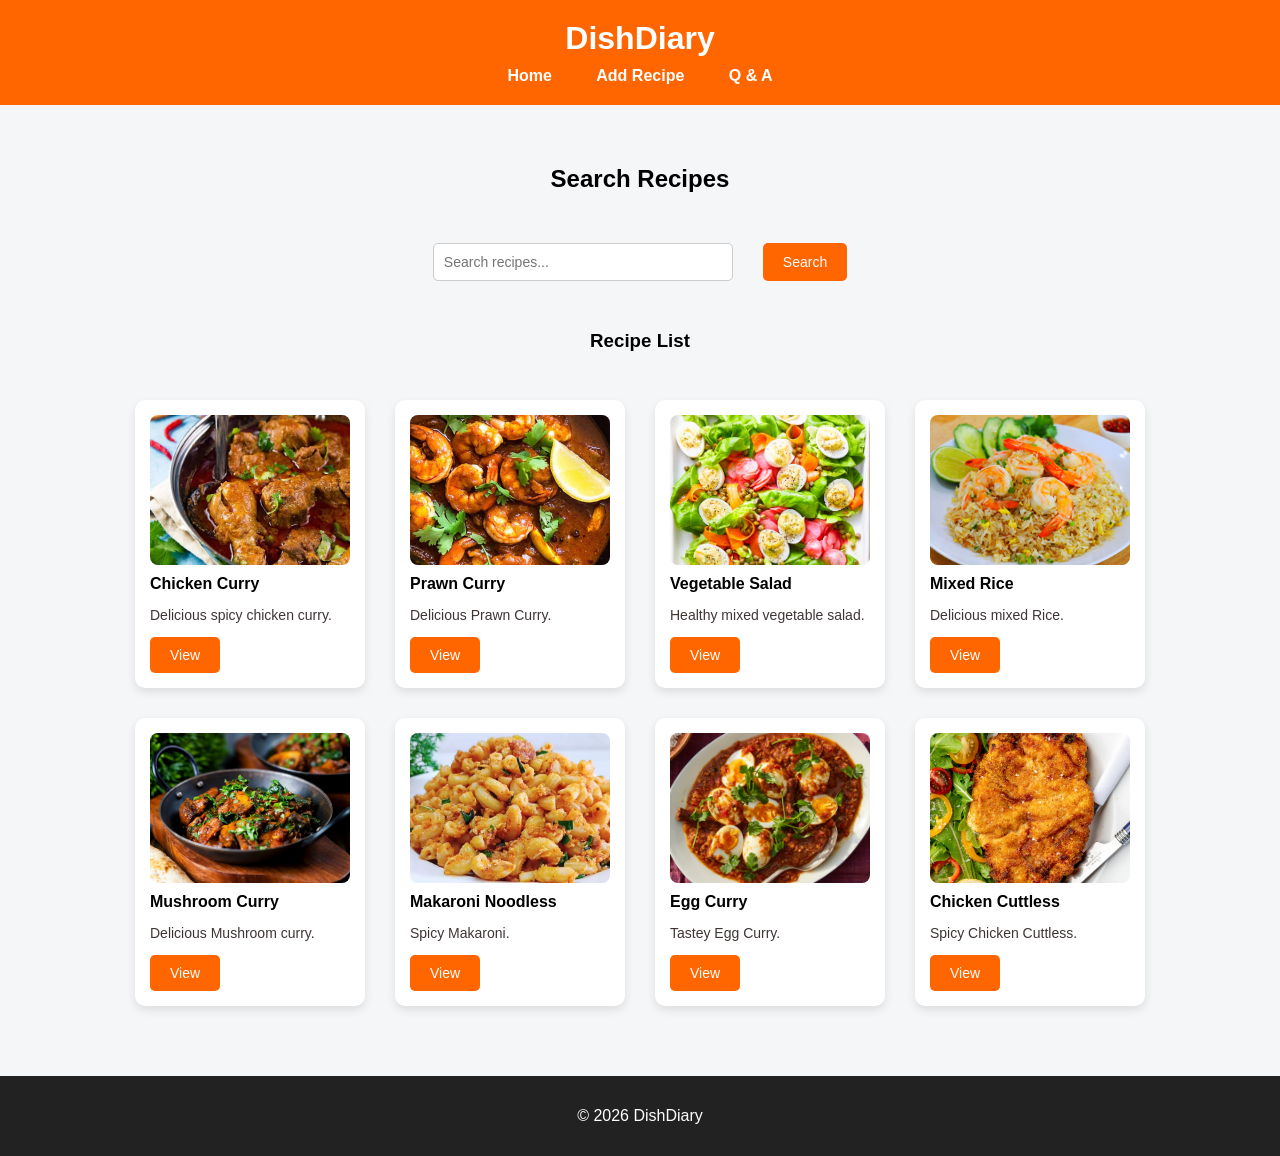
<file: index.html>
<!DOCTYPE html>
<html lang="en">
<head>
  <meta charset="UTF-8">
  <meta name="viewport" content="width=device-width, initial-scale=1.0">
  <title>DishDiary - Home</title>
  <link rel="stylesheet" href="index.css">
  <link rel="icon" type="image/png" href="logo.jpg">
</head>
<body>

<header>

  <h1>DishDiary</h1>
  <nav>
    <a href="index.html">Home</a>
    <a href="contact.html">Add Recipe</a>
     <a href="q&a.html">Q & A</a>
  </nav>
</header>

<div class="container">
  <h2>Search Recipes</h2>
  <input type="text" placeholder="Search recipes...">
  <button>Search</button>

  <h3>Recipe List</h3>

  <div class="card">
    <div>
       <img src="chicken.jpg" alt="Chicken Curry">
    </div>
    <h4>Chicken Curry</h4>
    <p>Delicious spicy chicken curry.</p>
    <a href="about.html"><button>View</button></a>
  </div>

  <div class="card">
    <div>
      <img src="prawn.png" alt="prawn curry">
    </div>
    <h4>Prawn Curry</h4>
    <p>Delicious Prawn Curry.</p>
    <a href="about1.html"><button>View</button></a>
  </div>

   <div class="card">
    <div>
      <img src="vegetable.jpg" alt="Vegetable Salad">
    </div>
    <h4>Vegetable Salad</h4>
    <p>Healthy mixed vegetable salad.</p>
    <a href="about2.html"><button>View</button></a>
  </div>

   <div class="card">
    <div>
      <img src="rice.jpg" alt="Mixed Rice">
    </div>
    <h4>Mixed Rice</h4>
    <p>Delicious mixed Rice.</p>
    <a href="about3.html"><button>View</button></a>
  </div>


<div class="card">
    <div>
       <img src="mushroom.jpg" alt="Mushroom Curry">
    </div>
    <h4>Mushroom Curry</h4>
    <p>Delicious Mushroom curry.</p>
    <a href="about4.html"><button>View</button></a>
  </div>

  <div class="card">
    <div>
       <img src="makaroni.jpg" alt="makaroni">
    </div>
    <h4>Makaroni Noodless</h4>
    <p>Spicy Makaroni.</p>
    <a href="about5.html"><button>View</button></a>
  </div>

  <div class="card">
    <div>
       <img src="egg.jpg" alt="egg">
    </div>
    <h4>Egg Curry</h4>
    <p>Tastey Egg Curry.</p>
    <a href="about6.html"><button>View</button></a>
  </div>

  <div class="card">
    <div>
      <img src="cuttless.jpg" alt="Chicken Cuttless">
    </div>
    <h4>Chicken Cuttless</h4>
    <p>Spicy Chicken Cuttless.</p>
    <a href="about7.html"><button>View</button></a>
  </div>

</div>


<footer>
  <p>© 2026 DishDiary</p>
</footer>
<script src="index.js"></script>
</body>
</html>
</file>
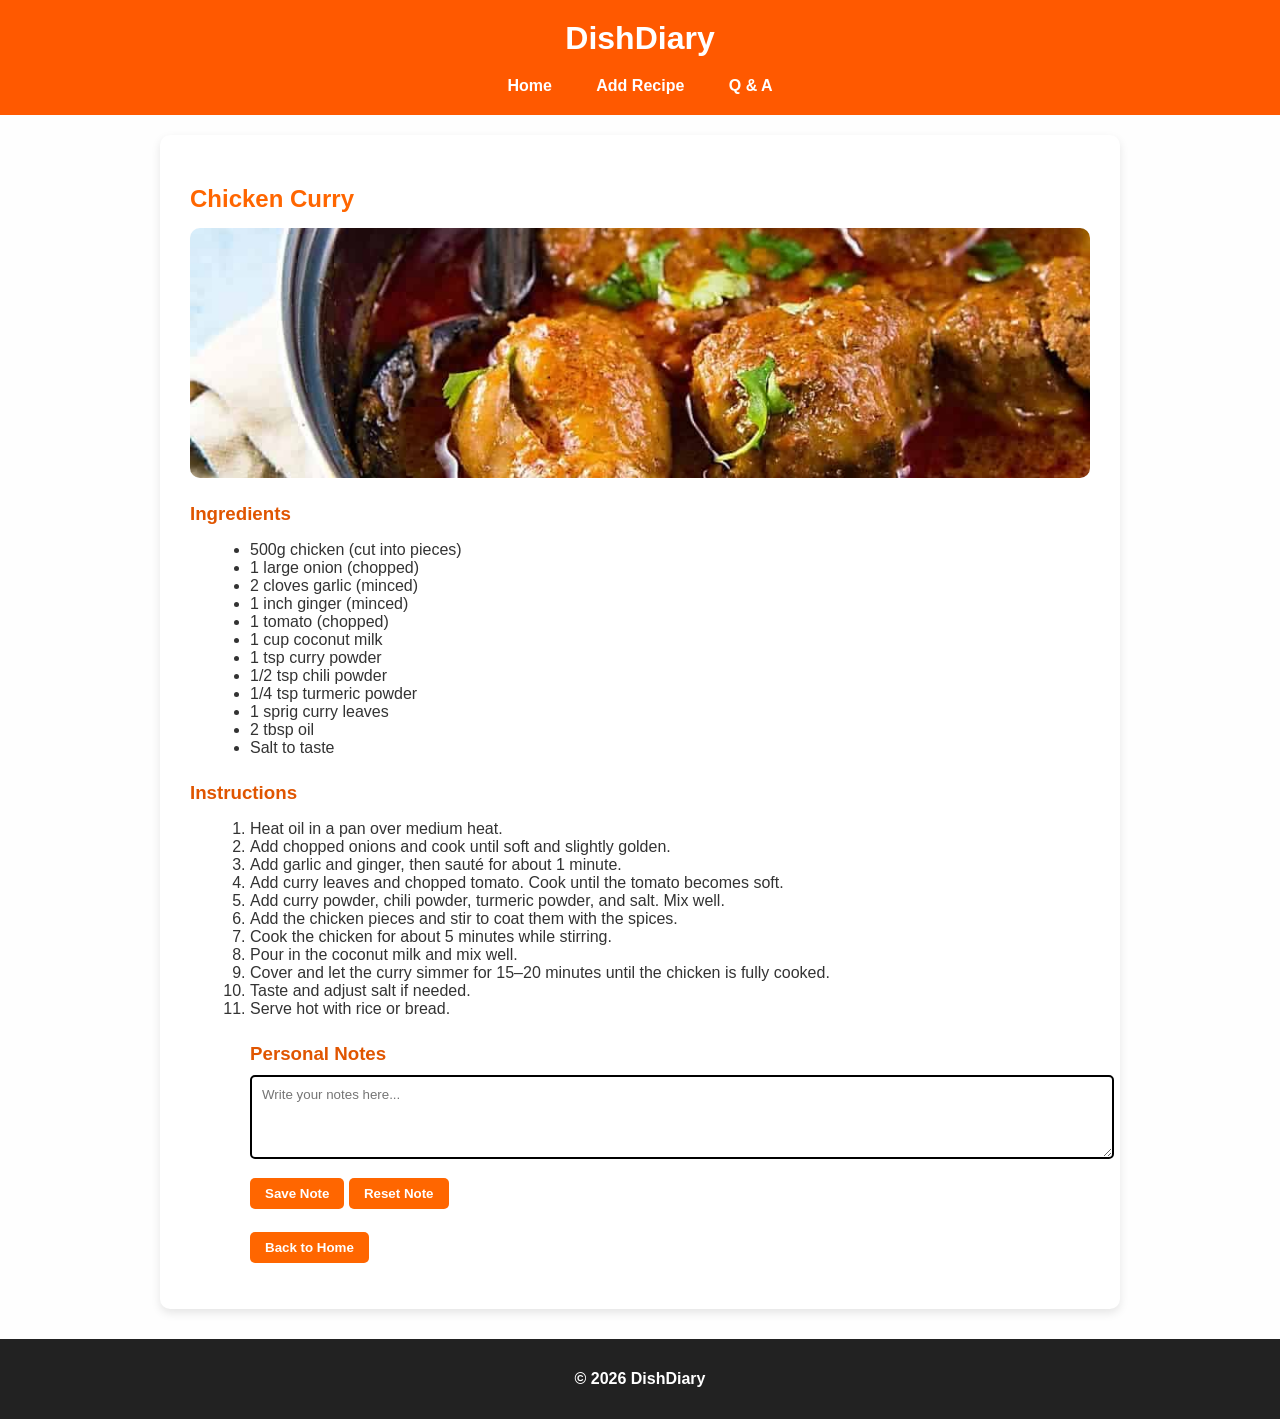
<file: about.html>
<!DOCTYPE html>
<html lang="en">
<head>
  <meta charset="UTF-8">
  <meta name="viewport" content="width=device-width, initial-scale=1.0">
  <title>Chicken Curry - DishDiary</title>
  <link rel="stylesheet" href="about.css">
  <link rel="icon" type="image/png" href="logo.jpg">
</head>
<body>

<header>
  <h1>DishDiary</h1>
  <nav>
    <a href="index.html">Home</a>
    <a href="contact.html">Add Recipe</a>
    <a href="q&a.html">Q & A</a>
  </nav>
</header>

<div class="container">
  <h2>Chicken Curry</h2>
  <div class="image-placeholder"><img src="chicken.jpg" alt="Chicken Curry"></div>

  
<h3>Ingredients</h3>
<ul>
  <li>500g chicken (cut into pieces)</li>
  <li>1 large onion (chopped)</li>
  <li>2 cloves garlic (minced)</li>
  <li>1 inch ginger (minced)</li>
  <li>1 tomato (chopped)</li>
  <li>1 cup coconut milk</li>
  <li>1 tsp curry powder</li>
  <li>1/2 tsp chili powder</li>
  <li>1/4 tsp turmeric powder</li>
  <li>1 sprig curry leaves</li>
  <li>2 tbsp oil</li>
  <li>Salt to taste</li>
</ul>

<h3>Instructions</h3>
<ol>
  <li>Heat oil in a pan over medium heat.</li>
  <li>Add chopped onions and cook until soft and slightly golden.</li>
  <li>Add garlic and ginger, then sauté for about 1 minute.</li>
  <li>Add curry leaves and chopped tomato. Cook until the tomato becomes soft.</li>
  <li>Add curry powder, chili powder, turmeric powder, and salt. Mix well.</li>
  <li>Add the chicken pieces and stir to coat them with the spices.</li>
  <li>Cook the chicken for about 5 minutes while stirring.</li>
  <li>Pour in the coconut milk and mix well.</li>
  <li>Cover and let the curry simmer for 15–20 minutes until the chicken is fully cooked.</li>
  <li>Taste and adjust salt if needed.</li>
  <li>Serve hot with rice or bread.</li>



 <h3>Personal Notes</h3>
<textarea id="noteBox" rows="4" placeholder="Write your notes here..."></textarea>
<br>
<button id="saveBtn">Save Note</button>
<button id="resetBtn">Reset Note</button>
<br><br>
<a href="index.html"><button>Back to Home</button></a>
</div>

<footer>
  <p>© 2026 DishDiary</p>
</footer>
<script src="about.js"></script>

</body>
</html>
</file>
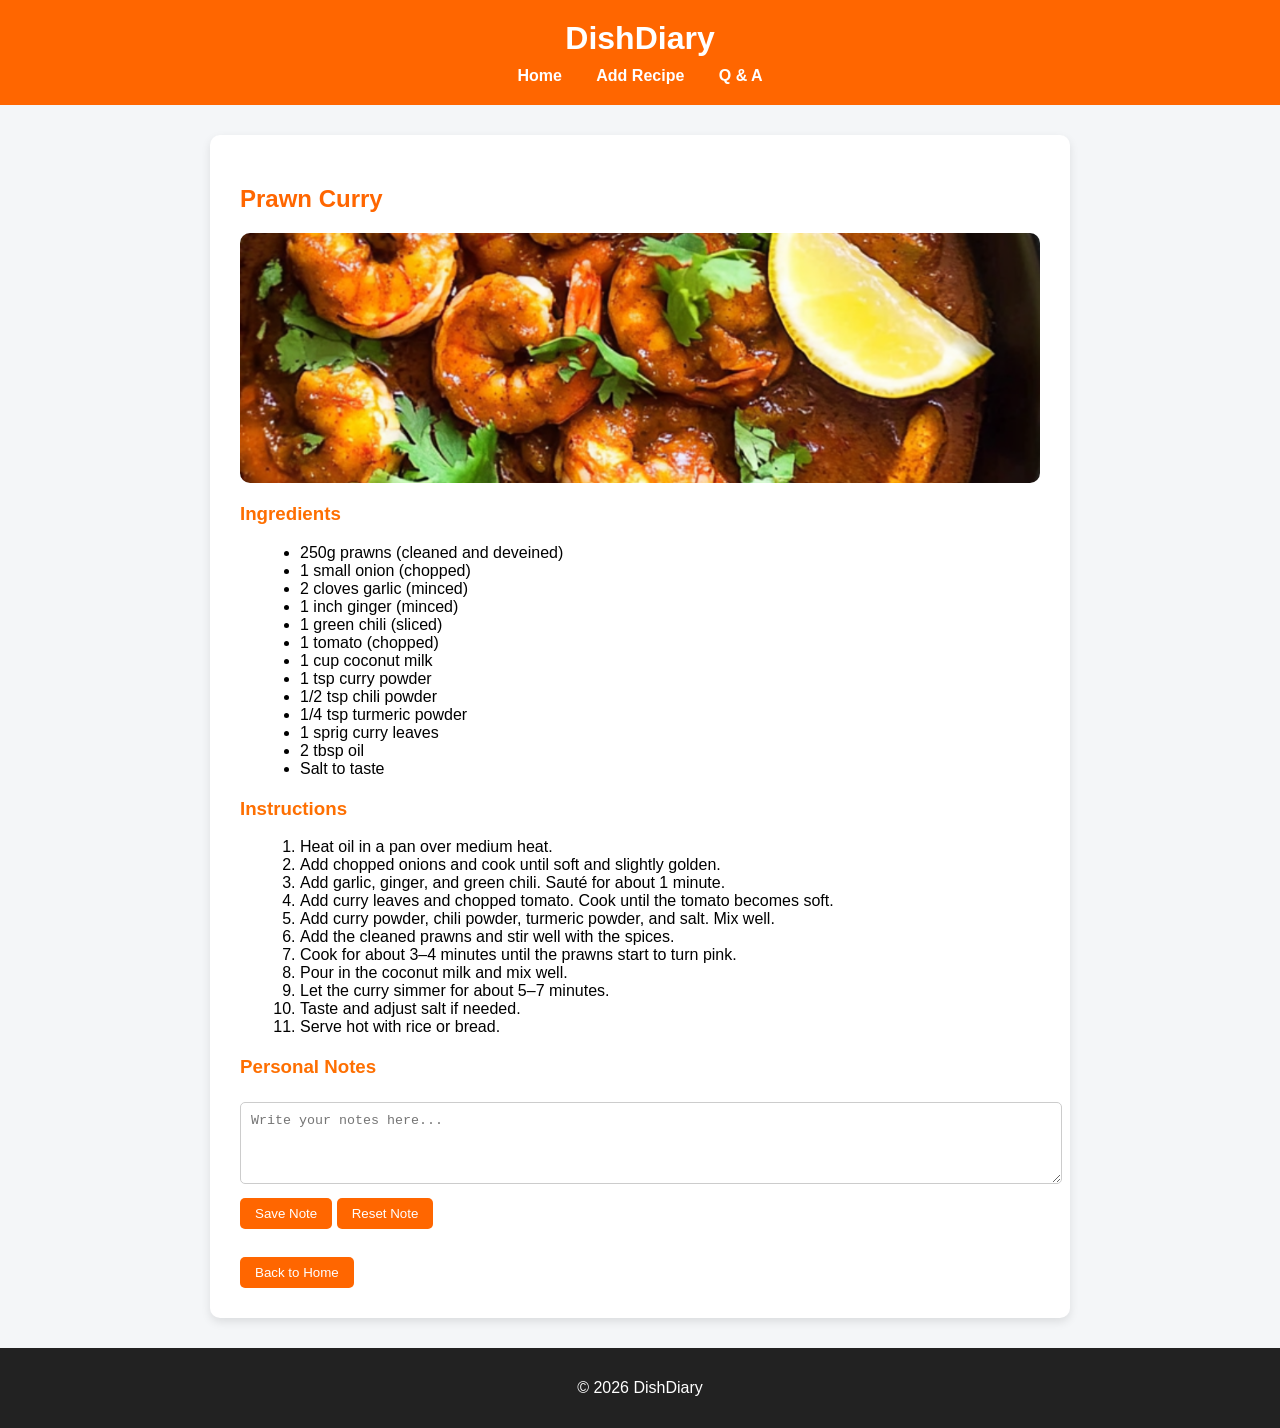
<file: about1.html>
<!DOCTYPE html>
<html lang="en">
<head>
  <meta charset="UTF-8">
  <meta name="viewport" content="width=device-width, initial-scale=1.0">
  <title>Prawn Curry - DishDiary</title>
 <link rel="stylesheet" href="about1.css">
 <link rel="icon" type="image/png" href="logo.jpg">
 
</head>
<body>

<header>
  <h1>DishDiary</h1>
  <nav>
    <a href="index.html">Home</a>
    <a href="contact.html">Add Recipe</a>
    <a href="q&a.html">Q & A</a>
  </nav>
</header>

<div class="container">
  <h2>Prawn Curry</h2>
  <div class="image-placeholder">
    <img src="prawn.png" alt="Prawn Curry">Prawn Curry Image</div>

<h3>Ingredients</h3>
<ul>
  <li>250g prawns (cleaned and deveined)</li>
  <li>1 small onion (chopped)</li>
  <li>2 cloves garlic (minced)</li>
  <li>1 inch ginger (minced)</li>
  <li>1 green chili (sliced)</li>
  <li>1 tomato (chopped)</li>
  <li>1 cup coconut milk</li>
  <li>1 tsp curry powder</li>
  <li>1/2 tsp chili powder</li>
  <li>1/4 tsp turmeric powder</li>
  <li>1 sprig curry leaves</li>
  <li>2 tbsp oil</li>
  <li>Salt to taste</li>
</ul>

<h3>Instructions</h3>
<ol>
  <li>Heat oil in a pan over medium heat.</li>
  <li>Add chopped onions and cook until soft and slightly golden.</li>
  <li>Add garlic, ginger, and green chili. Sauté for about 1 minute.</li>
  <li>Add curry leaves and chopped tomato. Cook until the tomato becomes soft.</li>
  <li>Add curry powder, chili powder, turmeric powder, and salt. Mix well.</li>
  <li>Add the cleaned prawns and stir well with the spices.</li>
  <li>Cook for about 3–4 minutes until the prawns start to turn pink.</li>
  <li>Pour in the coconut milk and mix well.</li>
  <li>Let the curry simmer for about 5–7 minutes.</li>
  <li>Taste and adjust salt if needed.</li>
  <li>Serve hot with rice or bread.</li>
</ol>


 <h3>Personal Notes</h3>
<textarea id="noteBox" rows="4" placeholder="Write your notes here..."></textarea>
<br>
<button id="saveBtn">Save Note</button>
<button id="resetBtn">Reset Note</button>
<br><br>
<a href="index.html"><button>Back to Home</button></a>
</div>

<footer>
  <p>© 2026 DishDiary</p>
</footer>
<script src="about1.js"></script>
</body>
</html>
</file>
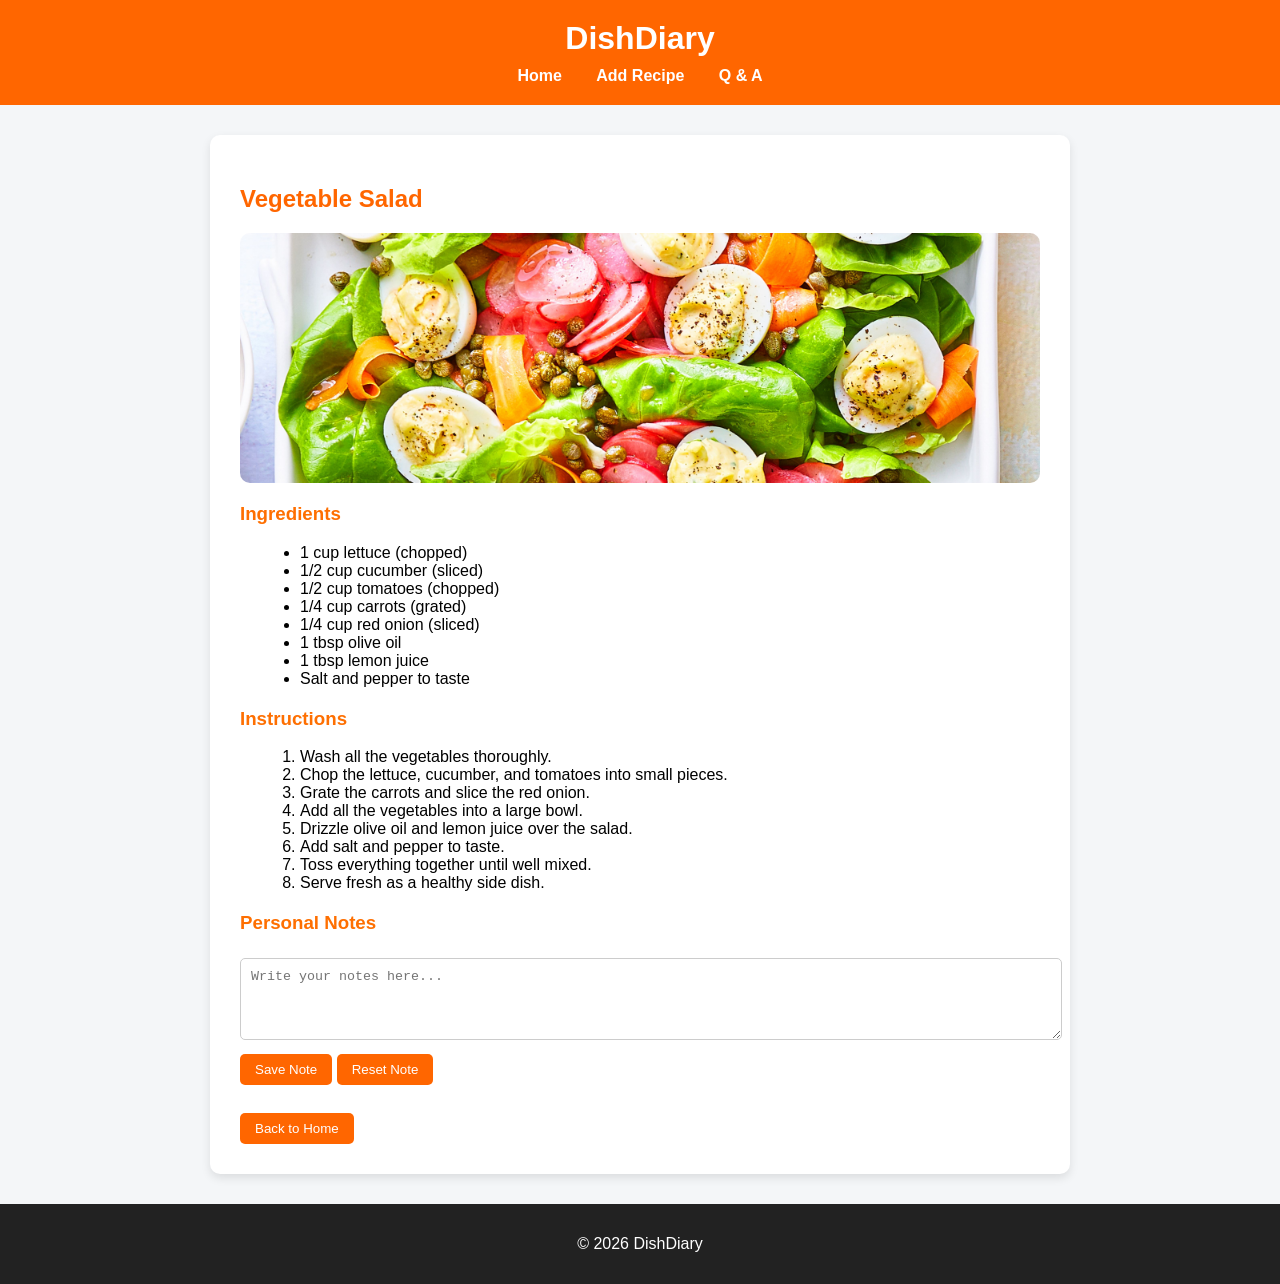
<file: about2.html>
<!DOCTYPE html>
<html lang="en">
<head>
  <meta charset="UTF-8">
  <meta name="viewport" content="width=device-width, initial-scale=1.0">
  <title>Vegetable Salad - DishDiary</title>
  <link rel="stylesheet" href="about2.css">
  <link rel="icon" type="image/png" href="logo.jpg">
</head>
<body>

<header>
  <h1>DishDiary</h1>
  <nav>
    <a href="index.html">Home</a>
    <a href="contact.html">Add Recipe</a>
    <a href="q&a.html">Q & A</a>
  </nav>
</header>

<div class="container">
  <h2>Vegetable Salad</h2>
  <div class="image-placeholder">
    <img src="vegetable.jpg" alt="Vegetable Salad">
  </div>

<h3>Ingredients</h3>
<ul>
  <li>1 cup lettuce (chopped)</li>
  <li>1/2 cup cucumber (sliced)</li>
  <li>1/2 cup tomatoes (chopped)</li>
  <li>1/4 cup carrots (grated)</li>
  <li>1/4 cup red onion (sliced)</li>
  <li>1 tbsp olive oil</li>
  <li>1 tbsp lemon juice</li>
  <li>Salt and pepper to taste</li>
</ul>

<h3>Instructions</h3>
<ol>
  <li>Wash all the vegetables thoroughly.</li>
  <li>Chop the lettuce, cucumber, and tomatoes into small pieces.</li>
  <li>Grate the carrots and slice the red onion.</li>
  <li>Add all the vegetables into a large bowl.</li>
  <li>Drizzle olive oil and lemon juice over the salad.</li>
  <li>Add salt and pepper to taste.</li>
  <li>Toss everything together until well mixed.</li>
  <li>Serve fresh as a healthy side dish.</li>
</ol>


 <h3>Personal Notes</h3>
<textarea id="noteBox" rows="4" placeholder="Write your notes here..."></textarea>
<br>
<button id="saveBtn">Save Note</button>
<button id="resetBtn">Reset Note</button>
<br><br>
<a href="index.html"><button>Back to Home</button></a>
</div>

</div>

<footer>
  <p>© 2026 DishDiary</p>
</footer>
<script src="about2.js"></script>
</body>
</html>
</file>
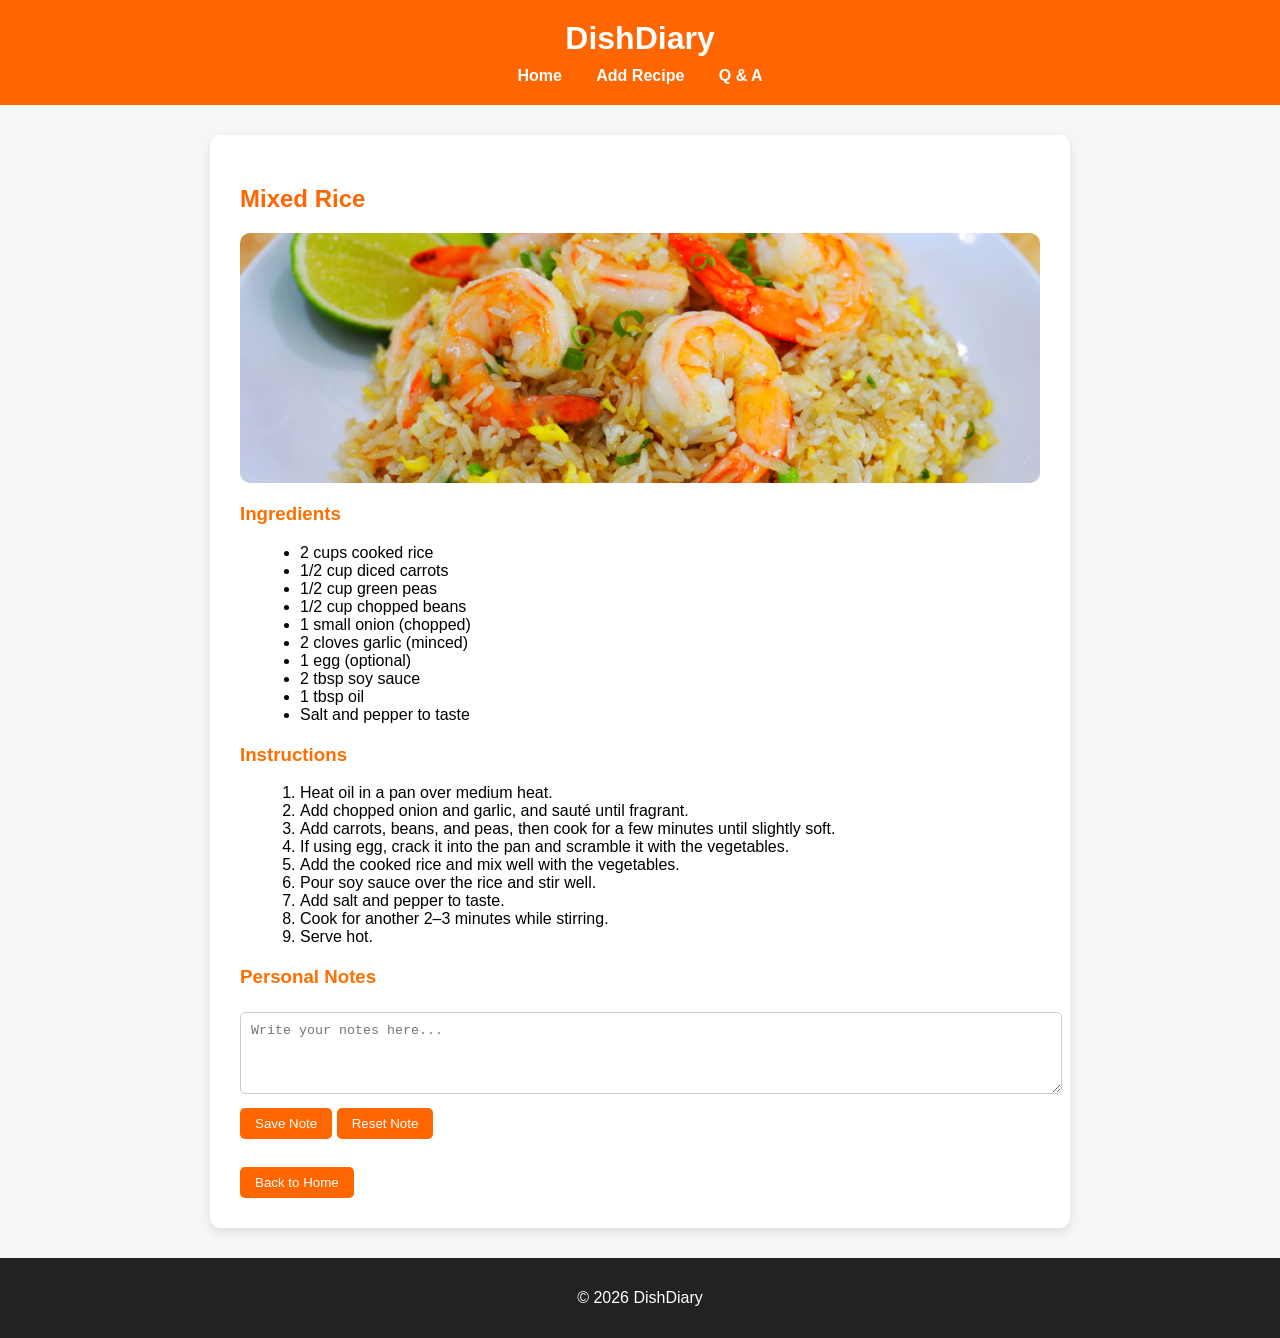
<file: about3.html>
<!DOCTYPE html>
<html lang="en">
<head>
  <meta charset="UTF-8">
  <meta name="viewport" content="width=device-width, initial-scale=1.0">
  <title>Mixed Rice - DishDiary</title>
 <link rel="stylesheet"href="about3.css">
 <link rel="icon" type="image/png" href="logo.jpg">
</head>
<body>

<header>
  <h1>DishDiary</h1>
  <nav>
    <a href="index.html">Home</a>
    <a href="contact.html">Add Recipe</a>
    <a href="q&a.html">Q & A</a>
  </nav>
</header>

<div class="container">
  <h2>Mixed Rice</h2>
  <div class="image-placeholder"><img src="rice.jpg" alt="Mixed Rice"></div>

 
<h3>Ingredients</h3>
<ul>
  <li>2 cups cooked rice</li>
  <li>1/2 cup diced carrots</li>
  <li>1/2 cup green peas</li>
  <li>1/2 cup chopped beans</li>
  <li>1 small onion (chopped)</li>
  <li>2 cloves garlic (minced)</li>
  <li>1 egg (optional)</li>
  <li>2 tbsp soy sauce</li>
  <li>1 tbsp oil</li>
  <li>Salt and pepper to taste</li>
</ul>

<h3>Instructions</h3>
<ol>
  <li>Heat oil in a pan over medium heat.</li>
  <li>Add chopped onion and garlic, and sauté until fragrant.</li>
  <li>Add carrots, beans, and peas, then cook for a few minutes until slightly soft.</li>
  <li>If using egg, crack it into the pan and scramble it with the vegetables.</li>
  <li>Add the cooked rice and mix well with the vegetables.</li>
  <li>Pour soy sauce over the rice and stir well.</li>
  <li>Add salt and pepper to taste.</li>
  <li>Cook for another 2–3 minutes while stirring.</li>
  <li>Serve hot.</li>
</ol>



 <h3>Personal Notes</h3>
<textarea id="noteBox" rows="4" placeholder="Write your notes here..."></textarea>
<br>
<button id="saveBtn">Save Note</button>
<button id="resetBtn">Reset Note</button>
<br><br>
<a href="index.html"><button>Back to Home</button></a>
</div>


<footer>
  <p>© 2026 DishDiary</p>
</footer>
<script src="about3.js"></script>
</body>
</html>
</file>
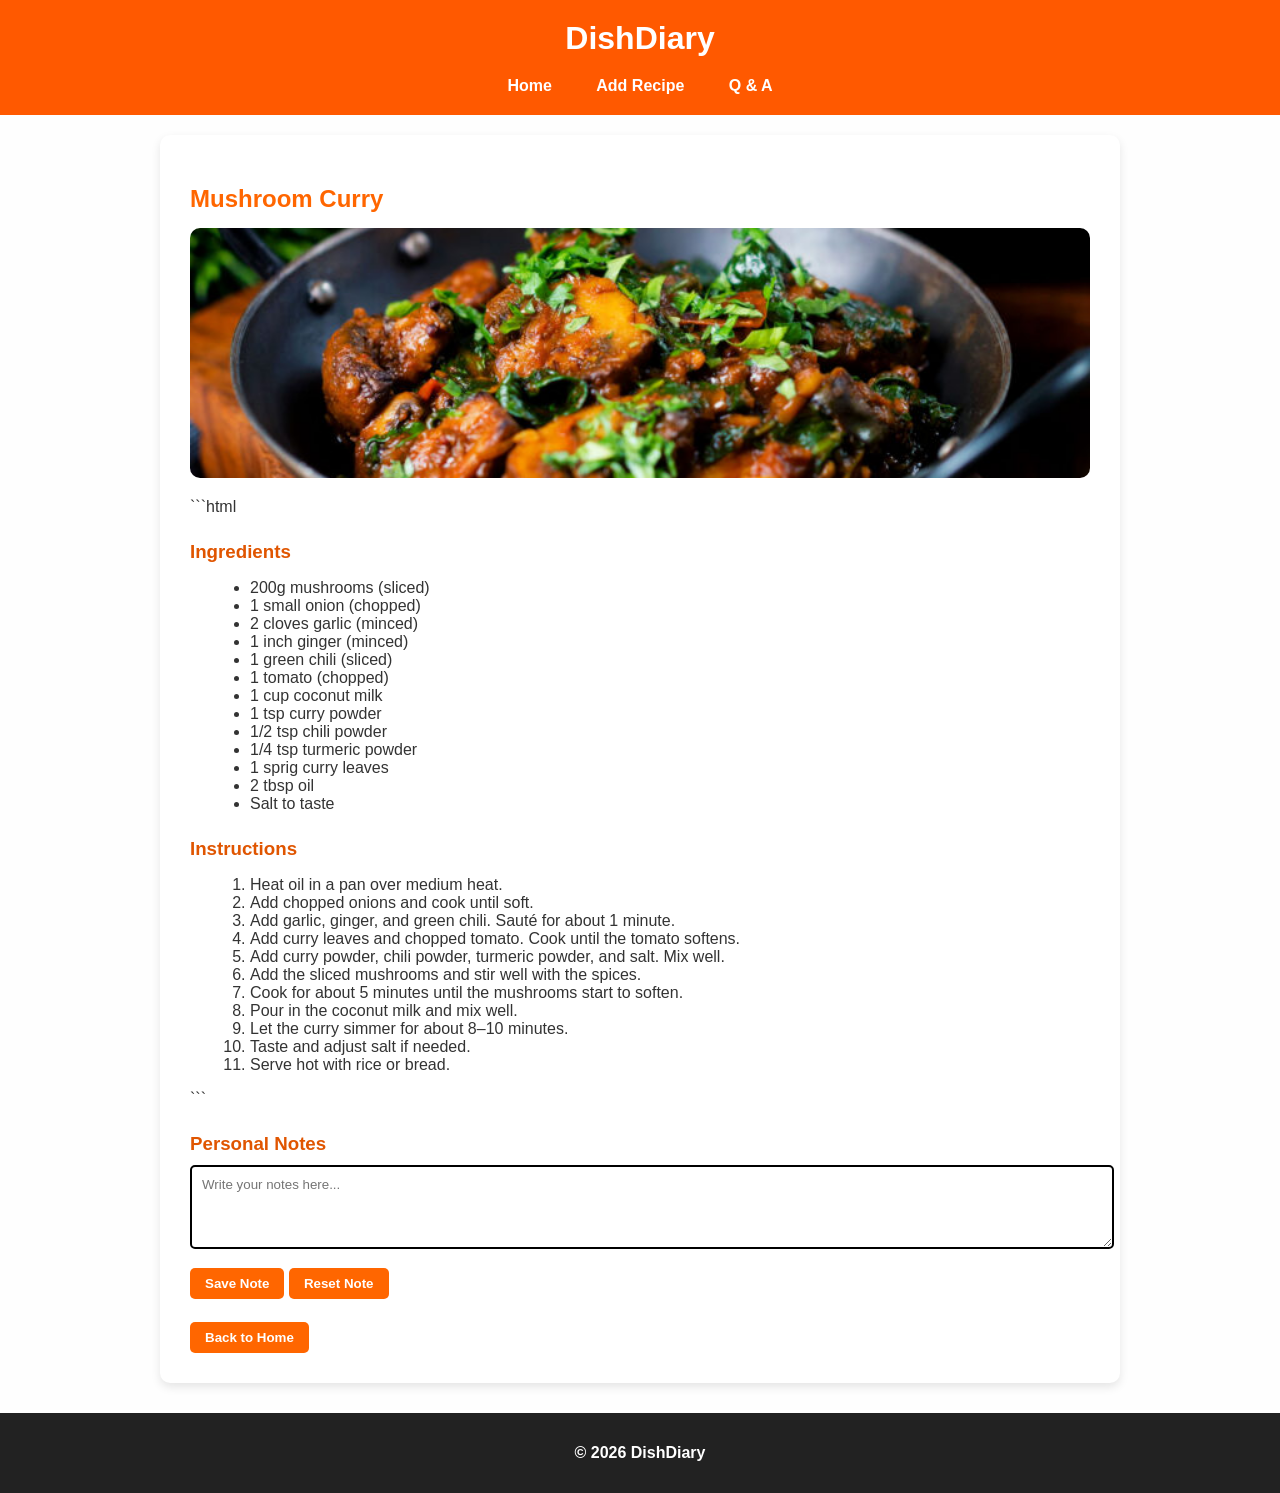
<file: about4.html>
<!DOCTYPE html>
<html lang="en">
<head>
  <meta charset="UTF-8">
  <meta name="viewport" content="width=device-width, initial-scale=1.0">
  <title>Mushroom Curry - DishDiary</title>
  <link rel="stylesheet" href="about.css">
  <link rel="icon" type="image/png" href="logo.jpg">
</head>
<body>

<header>
  <h1>DishDiary</h1>
  <nav>
    <a href="index.html">Home</a>
    <a href="contact.html">Add Recipe</a>
    <a href="q&a.html">Q & A</a>
  </nav>
</header>

<div class="container">
  <h2>Mushroom Curry</h2>
  <div class="image-placeholder"><img src="mushroom.jpg" alt="Mushroom Curry"></div>

```html
<h3>Ingredients</h3>
<ul>
  <li>200g mushrooms (sliced)</li>
  <li>1 small onion (chopped)</li>
  <li>2 cloves garlic (minced)</li>
  <li>1 inch ginger (minced)</li>
  <li>1 green chili (sliced)</li>
  <li>1 tomato (chopped)</li>
  <li>1 cup coconut milk</li>
  <li>1 tsp curry powder</li>
  <li>1/2 tsp chili powder</li>
  <li>1/4 tsp turmeric powder</li>
  <li>1 sprig curry leaves</li>
  <li>2 tbsp oil</li>
  <li>Salt to taste</li>
</ul>

<h3>Instructions</h3>
<ol>
  <li>Heat oil in a pan over medium heat.</li>
  <li>Add chopped onions and cook until soft.</li>
  <li>Add garlic, ginger, and green chili. Sauté for about 1 minute.</li>
  <li>Add curry leaves and chopped tomato. Cook until the tomato softens.</li>
  <li>Add curry powder, chili powder, turmeric powder, and salt. Mix well.</li>
  <li>Add the sliced mushrooms and stir well with the spices.</li>
  <li>Cook for about 5 minutes until the mushrooms start to soften.</li>
  <li>Pour in the coconut milk and mix well.</li>
  <li>Let the curry simmer for about 8–10 minutes.</li>
  <li>Taste and adjust salt if needed.</li>
  <li>Serve hot with rice or bread.</li>
</ol>
```

 <h3>Personal Notes</h3>
<textarea id="noteBox" rows="4" placeholder="Write your notes here..."></textarea>
<br>
<button id="saveBtn">Save Note</button>
<button id="resetBtn">Reset Note</button>
<br><br>
<a href="index.html"><button>Back to Home</button></a>
</div>

<footer>
  <p>© 2026 DishDiary</p>
</footer>
<script src="about.js"></script>

</body>
</html>
</file>
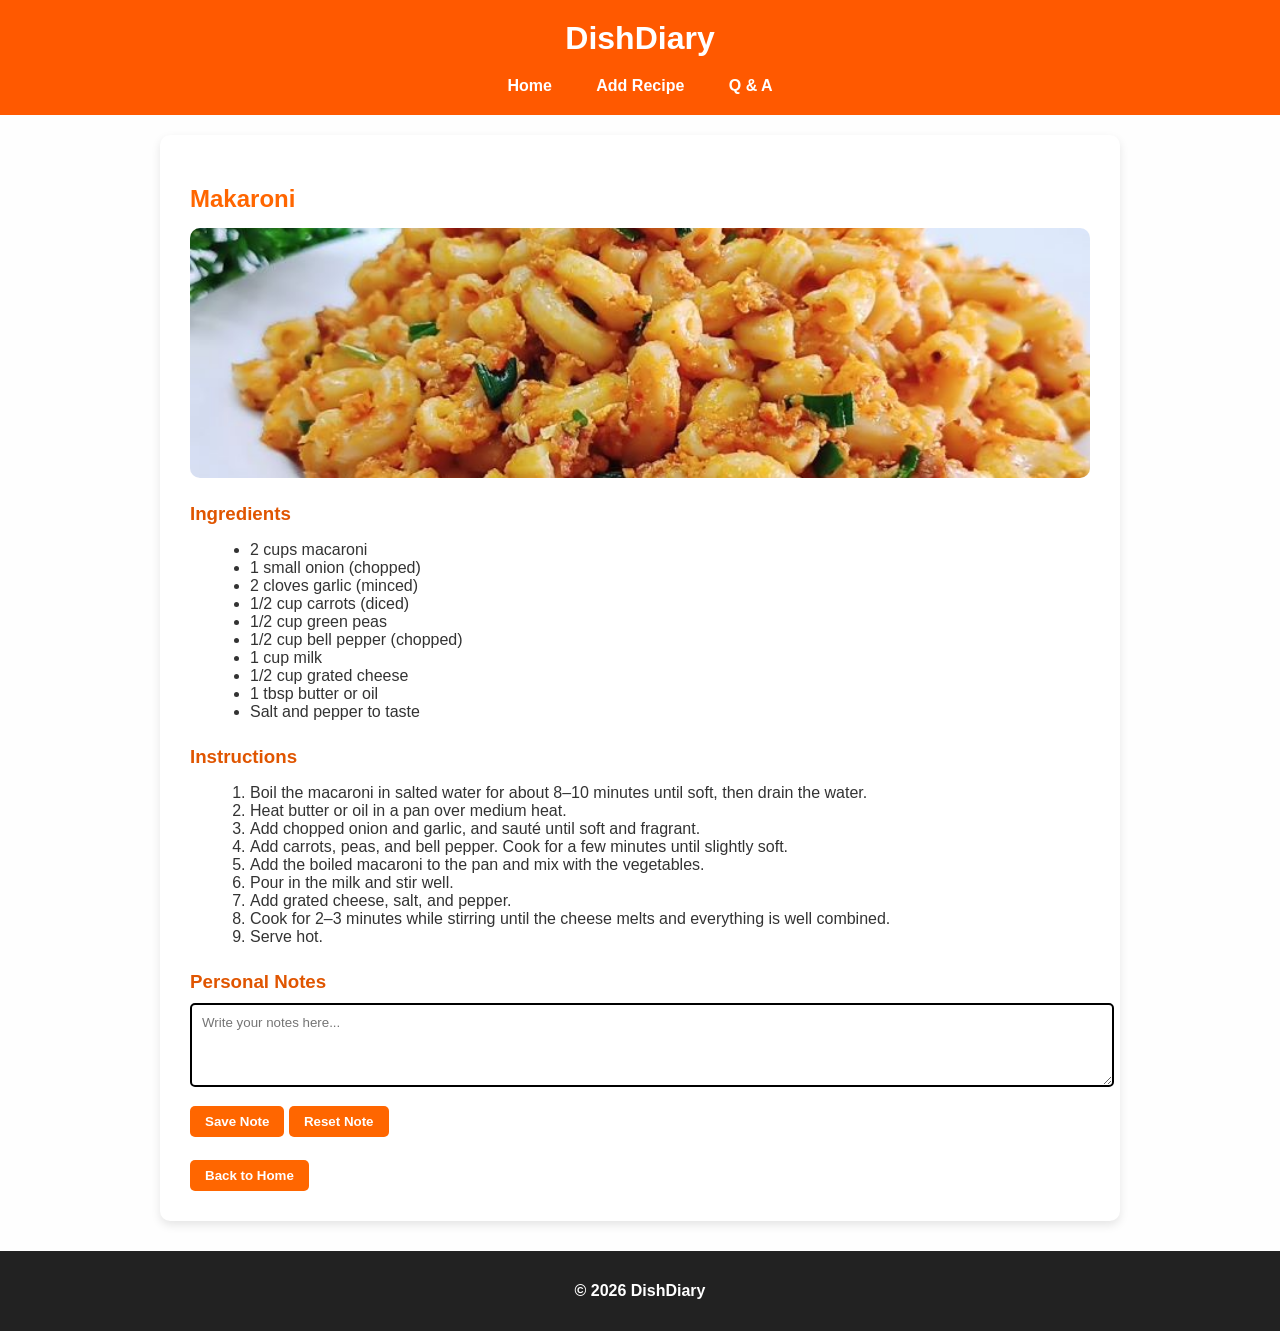
<file: about5.html>
<!DOCTYPE html>
<html lang="en">
<head>
  <meta charset="UTF-8">
  <meta name="viewport" content="width=device-width, initial-scale=1.0">
  <title>Makaroni Noodless - DishDiary</title>
  <link rel="stylesheet" href="about.css">
  <link rel="icon" type="image/png" href="logo.jpg">
</head>
<body>

<header>
  <h1>DishDiary</h1>
  <nav>
    <a href="index.html">Home</a>
    <a href="contact.html">Add Recipe</a>
    <a href="q&a.html">Q & A</a>
  </nav>
</header>

<div class="container">
  <h2>Makaroni</h2>
  <div class="image-placeholder"><img src="makaroni.jpg" alt="Makaroni"></div>

<h3>Ingredients</h3>
<ul>
  <li>2 cups macaroni</li>
  <li>1 small onion (chopped)</li>
  <li>2 cloves garlic (minced)</li>
  <li>1/2 cup carrots (diced)</li>
  <li>1/2 cup green peas</li>
  <li>1/2 cup bell pepper (chopped)</li>
  <li>1 cup milk</li>
  <li>1/2 cup grated cheese</li>
  <li>1 tbsp butter or oil</li>
  <li>Salt and pepper to taste</li>
</ul>

<h3>Instructions</h3>
<ol>
  <li>Boil the macaroni in salted water for about 8–10 minutes until soft, then drain the water.</li>
  <li>Heat butter or oil in a pan over medium heat.</li>
  <li>Add chopped onion and garlic, and sauté until soft and fragrant.</li>
  <li>Add carrots, peas, and bell pepper. Cook for a few minutes until slightly soft.</li>
  <li>Add the boiled macaroni to the pan and mix with the vegetables.</li>
  <li>Pour in the milk and stir well.</li>
  <li>Add grated cheese, salt, and pepper.</li>
  <li>Cook for 2–3 minutes while stirring until the cheese melts and everything is well combined.</li>
  <li>Serve hot.</li>
</ol>


 <h3>Personal Notes</h3>
<textarea id="noteBox" rows="4" placeholder="Write your notes here..."></textarea>
<br>
<button id="saveBtn">Save Note</button>
<button id="resetBtn">Reset Note</button>
<br><br>
<a href="index.html"><button>Back to Home</button></a>
</div>

<footer>
  <p>© 2026 DishDiary</p>
</footer>
<script src="about.js"></script>

</body>
</html>
</file>
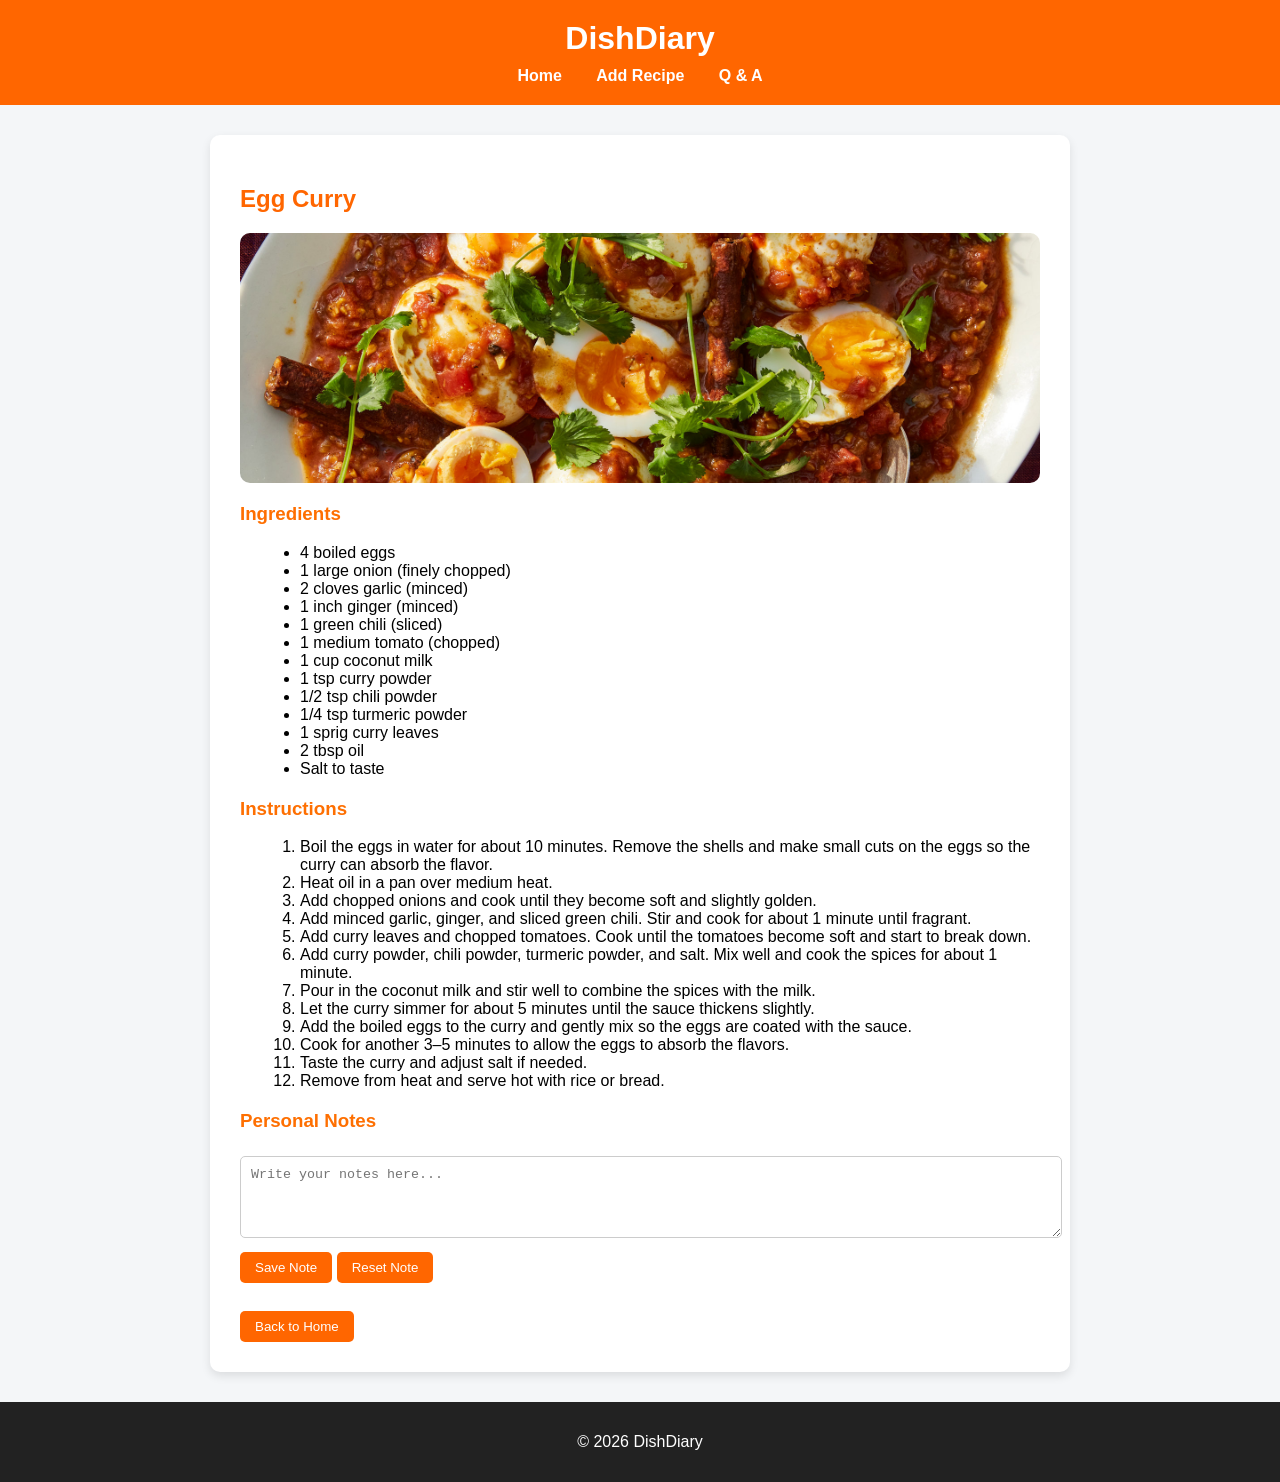
<file: about6.html>
<!DOCTYPE html>
<html lang="en">
<head>
  <meta charset="UTF-8">
  <meta name="viewport" content="width=device-width, initial-scale=1.0">
  <title>Egg Curry - DishDiary</title>
 <link rel="stylesheet"href="about6.css">
 <link rel="icon" type="image/png" href="logo.jpg">
</head>
<body>

<header>
  <h1>DishDiary</h1>
  <nav>
    <a href="index.html">Home</a>
    <a href="contact.html">Add Recipe</a>
    <a href="q&a.html">Q & A</a>
  </nav>
</header>

<div class="container">
  <h2>Egg Curry</h2>
  <div class="image-placeholder"><img src="egg.jpg" alt="Egg Curry"></div>

<h3>Ingredients</h3>
<ul>
  <li>4 boiled eggs</li>
  <li>1 large onion (finely chopped)</li>
  <li>2 cloves garlic (minced)</li>
  <li>1 inch ginger (minced)</li>
  <li>1 green chili (sliced)</li>
  <li>1 medium tomato (chopped)</li>
  <li>1 cup coconut milk</li>
  <li>1 tsp curry powder</li>
  <li>1/2 tsp chili powder</li>
  <li>1/4 tsp turmeric powder</li>
  <li>1 sprig curry leaves</li>
  <li>2 tbsp oil</li>
  <li>Salt to taste</li>
</ul>

<h3>Instructions</h3>
<ol>
  <li>Boil the eggs in water for about 10 minutes. Remove the shells and make small cuts on the eggs so the curry can absorb the flavor.</li>
  <li>Heat oil in a pan over medium heat.</li>
  <li>Add chopped onions and cook until they become soft and slightly golden.</li>
  <li>Add minced garlic, ginger, and sliced green chili. Stir and cook for about 1 minute until fragrant.</li>
  <li>Add curry leaves and chopped tomatoes. Cook until the tomatoes become soft and start to break down.</li>
  <li>Add curry powder, chili powder, turmeric powder, and salt. Mix well and cook the spices for about 1 minute.</li>
  <li>Pour in the coconut milk and stir well to combine the spices with the milk.</li>
  <li>Let the curry simmer for about 5 minutes until the sauce thickens slightly.</li>
  <li>Add the boiled eggs to the curry and gently mix so the eggs are coated with the sauce.</li>
  <li>Cook for another 3–5 minutes to allow the eggs to absorb the flavors.</li>
  <li>Taste the curry and adjust salt if needed.</li>
  <li>Remove from heat and serve hot with rice or bread.</li>
</ol>



 <h3>Personal Notes</h3>
<textarea id="noteBox" rows="4" placeholder="Write your notes here..."></textarea>
<br>
<button id="saveBtn">Save Note</button>
<button id="resetBtn">Reset Note</button>
<br><br>
<a href="index.html"><button>Back to Home</button></a>
</div>


<footer>
  <p>© 2026 DishDiary</p>
</footer>
<script src="about3.js"></script>
</body>
</html>
</file>
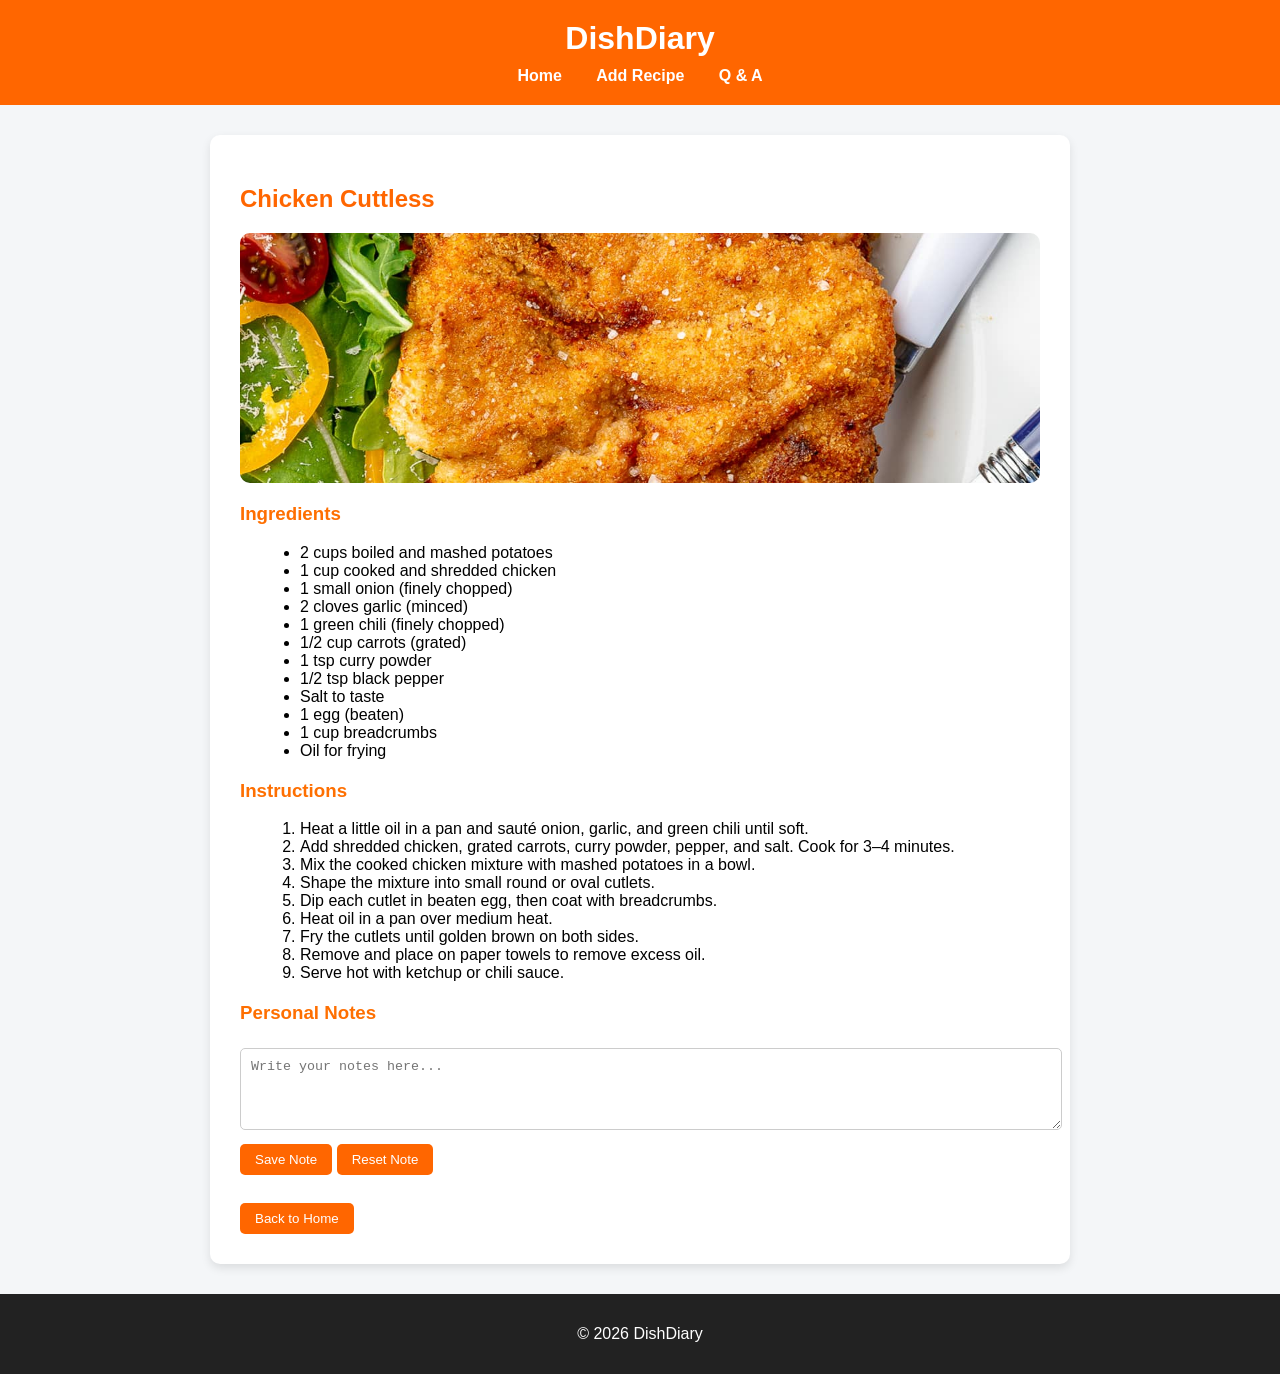
<file: about7.html>
<!DOCTYPE html>
<html lang="en">
<head>
  <meta charset="UTF-8">
  <meta name="viewport" content="width=device-width, initial-scale=1.0">
  <title>Chicken Cuttless - DishDiary</title>
  <link rel="stylesheet" href="about7.css">
  <link rel="icon" type="image/png" href="logo.jpg">
</head>
<body>

<header>
  <h1>DishDiary</h1>
  <nav>
    <a href="index.html">Home</a>
    <a href="contact.html">Add Recipe</a>
    <a href="q&a.html">Q & A</a>
  </nav>
</header>

<div class="container">
  <h2>Chicken Cuttless</h2>
  <div class="image-placeholder"><img src="cuttless.jpg" alt="Makaroni"></div>

<h3>Ingredients</h3>
<ul>
  <li>2 cups boiled and mashed potatoes</li>
  <li>1 cup cooked and shredded chicken</li>
  <li>1 small onion (finely chopped)</li>
  <li>2 cloves garlic (minced)</li>
  <li>1 green chili (finely chopped)</li>
  <li>1/2 cup carrots (grated)</li>
  <li>1 tsp curry powder</li>
  <li>1/2 tsp black pepper</li>
  <li>Salt to taste</li>
  <li>1 egg (beaten)</li>
  <li>1 cup breadcrumbs</li>
  <li>Oil for frying</li>
</ul>

<h3>Instructions</h3>
<ol>
  <li>Heat a little oil in a pan and sauté onion, garlic, and green chili until soft.</li>
  <li>Add shredded chicken, grated carrots, curry powder, pepper, and salt. Cook for 3–4 minutes.</li>
  <li>Mix the cooked chicken mixture with mashed potatoes in a bowl.</li>
  <li>Shape the mixture into small round or oval cutlets.</li>
  <li>Dip each cutlet in beaten egg, then coat with breadcrumbs.</li>
  <li>Heat oil in a pan over medium heat.</li>
  <li>Fry the cutlets until golden brown on both sides.</li>
  <li>Remove and place on paper towels to remove excess oil.</li>
  <li>Serve hot with ketchup or chili sauce.</li>
</ol>

 <h3>Personal Notes</h3>
<textarea id="noteBox" rows="4" placeholder="Write your notes here..."></textarea>
<br>
<button id="saveBtn">Save Note</button>
<button id="resetBtn">Reset Note</button>
<br><br>
<a href="index.html"><button>Back to Home</button></a>
</div>

<footer>
  <p>© 2026 DishDiary</p>
</footer>
<script src="about.js"></script>

</body>
</html>
</file>
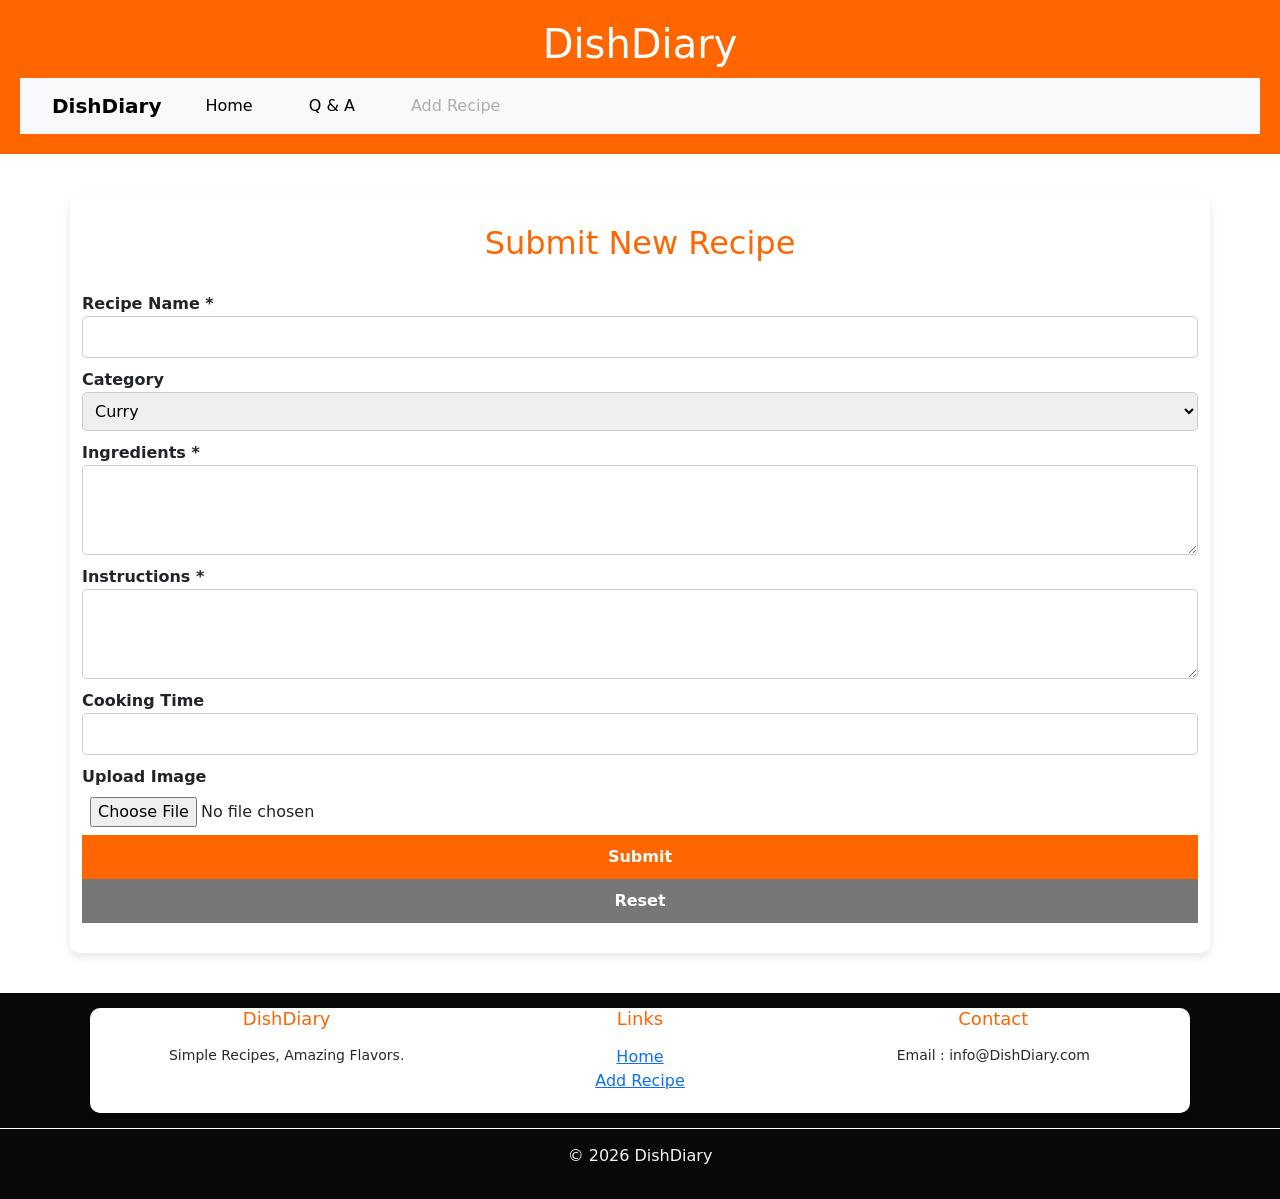
<file: contact.html>
<!DOCTYPE html>
<html lang="en">
<head>
  <meta charset="UTF-8">
  <meta name="viewport" content="width=device-width, initial-scale=1.0">
  <title>Submit Recipe</title>
 <link rel="stylesheet"href="contact.css">
 <link href="https://cdn.jsdelivr.net/npm/bootstrap@5.3.2/dist/css/bootstrap.min.css" rel="stylesheet">
<link rel="icon" type="image/png" href="logo.jpg">
</head>
<body>

<header>
  <h1>DishDiary</h1>
  <nav class="navbar navbar-expand-lg bg-body-tertiary">
  <div class="container-fluid">
    <a class="navbar-brand" href="#">DishDiary</a>
    <button class="navbar-toggler" type="button" data-bs-toggle="collapse" data-bs-target="#navbarNav" aria-controls="navbarNav" aria-expanded="false" aria-label="Toggle navigation">
      <span class="navbar-toggler-icon"></span>
    </button>
    <div class="collapse navbar-collapse" id="navbarNav">
      <ul class="navbar-nav">
        <li class="nav-item">
          <a class="nav-link active" aria-current="page" href="index.html">Home</a>
        </li>
        <li class="nav-item">
          <a class="nav-link active" aria-current="page" href="q&a.html">Q & A</a>
        </li>
        <li class="nav-item">
          <a class="nav-link disabled" aria-disabled="true">Add Recipe</a>
        </li>
      </ul>
    </div>
  </div>
</nav>
</header>

<div class="container">
  <h2>Submit New Recipe</h2>
  <form>
    <label>Recipe Name *</label>
    <input type="text" required>

    <label>Category</label>
    <select>
      <option>Curry</option>
      <option>Salad</option>
      <option>Rice</option>
      
    </select>

    <label>Ingredients *</label>
    <textarea rows="3" required></textarea>

    <label>Instructions *</label>
    <textarea rows="3" required></textarea>

    <label>Cooking Time</label>
    <input type="text">

    <label>Upload Image</label>
    <input type="file">

    <button type="submit">Submit</button>
    <button type="reset">Reset</button>
  </form>
</div>

<footer>

  <div class="footer container">
    <div class="footer-section">
      <h4>DishDiary</h4>
      <p>Simple Recipes, Amazing Flavors.</p>
    </div>

    <div class="footer-section">
      <h4>Links</h4>
      <a href="index.html">Home</a><br>
      <a href="contact.html">Add Recipe</a>
    </div>

    <div class="footer-section">
      <h4>Contact</h4>
      <p>Email : info@DishDiary.com</p>
    </div>

  </div>
  </footer>
  <footer>
  <p>© 2026 DishDiary</p>
</footer>
<script src="contact.js"></script>
</body>
</html>
</file>
<file: index.css>
/* General Page Style */

body{
    font-family: Arial, sans-serif;
    margin:0;
    padding:0;
    background:#f4f6f8;
}

/* Header */

header{
    background:#ff6600;
    color:white;
    padding:20px;
    text-align:center;
}

header h1{
    margin:0;
}

/* Navigation */

nav{
    margin-top:10px;
}

nav a{
    color:white;
    text-decoration:none;
    margin:0 15px;
    font-weight:bold;
    font-size:16px;
}

nav a:hover{
    text-decoration:underline;
}

/* Main Container */

.container{
    padding:30px 20px;
    text-align:center;
    max-width:1200px;
    margin:0 auto;
    display:flex;
    flex-wrap:wrap;
    justify-content:center;
    gap:20px;
}

.container > h2,
.container > h3 {
    width:100%;
}

/* Search Section */

input{
    padding:10px;
    width:100%;
    max-width:300px;
    border:1px solid #ccc;
    border-radius:5px;
    box-sizing:border-box;
    font-size:14px;
}

select{
    padding:10px;
    margin:5px;
    border:1px solid #ccc;
    border-radius:5px;
    font-size:14px;
}



/* Buttons */

button{
    padding:10px 20px;
    border:none;
    background:#ff6600;
    color:white;
    border-radius:5px;
    cursor:pointer;
    font-size:14px;
    transition:background 0.3s;
}

button:hover{
    background:#e05500;
}

/* Recipe Cards */

.card{
    width:100%;
    max-width:200px;
    background:white;
    border-radius:10px;
    box-shadow:0 4px 10px rgba(0,0,0,0.1);
    padding:15px;
    text-align:left;
    transition:transform 0.2s;
    flex-shrink:0;
}

.card:hover{
    transform:translateY(-5px);
}

/* Image Box */

.card div{
    width:100%;
    height:150px;
    overflow:hidden;
    border-radius:8px;
}

/* Image Fit */

.card img{
    width:100%;
    height:100%;
    object-fit:cover;
}

/* Card Text */

.card h4{
    margin:10px 0 5px 0;
}

.card p{
    font-size:14px;
    color:#3f3535;
}

/* Footer */

footer{
    background:#222;
    color:white;
    text-align:center;
    padding:15px;
    margin-top:30px;
}

/* Tablet (768px and above) */
@media (min-width: 768px) {
    .container {
        padding: 30px 20px;
        gap: 25px;
    }
    
    .card {
        max-width: 200px;
    }
}

/* Desktop (1024px and above) */
@media (min-width: 1024px) {
    .container {
        padding: 40px 30px;
        gap: 30px;
    }
    
    nav a {
        font-size: 16px;
        margin: 0 20px;
    }
    
    input {
        max-width: 300px;
    }
}

/* Mobile (max-width: 767px) */
@media (max-width: 767px) {
    header {
        padding: 15px 10px;
    }
    
    header h1 {
        font-size: 24px;
        margin-bottom: 10px;
    }
    
    nav {
        margin-top: 10px;
        display: flex;
        flex-wrap: wrap;
        justify-content: center;
    }
    
    nav a {
        color: white;
        text-decoration: none;
        margin: 5px 10px;
        font-weight: bold;
        font-size: 14px;
    }
    
    .container {
        padding: 15px 10px;
        gap: 15px;
        justify-content: center;
    }
    
    .container h2 {
        font-size: 20px;
    }
    
    .container h3 {
        font-size: 16px;
    }
    
    input {
        max-width: 100%;
        width: 100%;
        padding: 10px;
        font-size: 16px;
        margin-bottom: 10px;
    }
    
    button {
        width: auto;
        padding: 10px 15px;
        font-size: 13px;
        margin: 5px;
    }
    
    .card {
        width: calc(50% - 8px);
        max-width: calc(50% - 8px);
        padding: 12px;
    }
    
    .card div {
        height: 120px;
    }
    
    .card h4 {
        font-size: 14px;
    }
    
    .card p {
        font-size: 12px;
    }
}

/* Small Mobile (max-width: 480px) */
@media (max-width: 480px) {
    header {
        padding: 10px 5px;
    }
    
    header h1 {
        font-size: 20px;
        margin-bottom: 8px;
    }
    
    nav a {
        margin: 3px 5px;
        font-size: 12px;
    }
    
    .container {
        padding: 10px 5px;
        gap: 10px;
    }
    
    .container h2 {
        font-size: 18px;
        margin-bottom: 10px;
    }
    
    .container h3 {
        font-size: 14px;
    }
    
    input {
        width: 100%;
        max-width: 100%;
        padding: 8px;
        font-size: 16px;
        margin-bottom: 8px;
    }
    
    button {
        width: 100%;
        padding: 10px;
        font-size: 12px;
        margin: 8px 0;
    }
    
    .card {
        width: 100%;
        max-width: 100%;
        padding: 10px;
        margin: 0;
    }
    
    .card div {
        height: 100px;
    }
    
    .card h4 {
        font-size: 13px;
        margin: 8px 0 4px 0;
    }
    
    .card p {
        font-size: 11px;
    }
    
    footer {
        padding: 10px 5px;
        font-size: 12px;
    }
}
</file>
<file: about.css>
body {
    font-family: Arial, sans-serif;
    margin: 0;
    padding: 0;
    background: #fefefe;
    color: #333;
}

/* Header */
header {
    background: #ff5900;
    color: white;
    padding: 20px;
    text-align: center;
}

header h1 {
    margin: 0;
}

/* Navigation */
nav {
    margin-top: 20px;
}

nav a {
    color: white;
    text-decoration: none;
    margin: 0 15px;
    font-weight: bold;
    font-size: 16px;
}

nav a:hover {
    text-decoration: underline;
}

/* Main Container */
.container {
    max-width: 800px;
    margin: 20px auto;
    background: white;
    padding: 30px;
    border-radius: 10px;
    box-shadow: 0 4px 10px rgba(0,0,0,0.1);
}

/* Image Placeholder */
.image-placeholder {
    width: 100%;
    height: 250px;
    border-radius: 10px;
    margin-bottom: 20px;
    background: #f9f9f9;
    overflow: hidden;
    text-align: center;
    line-height: 250px;
    font-weight: bold;
    color: #ff5e00;
}

/* Fit image inside placeholder */
.image-placeholder img {
    width: 100%;
    height: 100%;
    object-fit: cover;   
    display: block;
    transition: transform 0.2s;
}

.image-placeholder img:hover{
    transform: scale(1.05);
}


/* Headings */
h2 {
    color: #ff6600;
    margin-bottom: 15px;
}

h3 {
    color: #e05500;
    margin-top: 25px;
    margin-bottom: 10px;
}

/* Lists */
ul, ol {
    text-align: left;
    margin-left: 20px;
}

/* Textarea */
textarea {
    width: 100%;
    padding: 10px;
    border: 2px solid #000000;
    border-radius: 5px;
    resize: vertical;
    margin-bottom: 10px;
    font-family: inherit;
}

/* Buttons */
button {
    padding: 8px 15px;
    border: none;
    background: #ff6600;
    color: white;
    border-radius: 5px;
    cursor: pointer;
    font-weight: bold;
    margin-top: 5px;
    transition: background 0.3s, transform 0.2s;
}

button:hover {
    background: #e05500;
    transform: translateY(-2px);
}

/* Footer */
footer {
    background: #222;
    color: white;
    text-align: center;
    padding: 15px;
    margin-top: 30px;
    font-weight: bold;
}

/* Tablet (768px and above) */
@media (min-width: 768px) {
    .container {
        max-width: 800px;
        margin: 20px auto;
        padding: 30px;
    }
    
    .image-placeholder {
        height: 250px;
    }
}

/* Desktop (1024px and above) */
@media (min-width: 1024px) {
    .container {
        max-width: 900px;
    }
    
    nav a {
        margin: 0 20px;
        font-size: 16px;
    }
}

/* Mobile (max-width: 767px) */
@media (max-width: 767px) {
    header {
        padding: 15px 10px;
    }
    
    header h1 {
        font-size: 24px;
        margin-bottom: 10px;
    }
    
    nav {
        margin-top: 10px;
        display: flex;
        flex-wrap: wrap;
        justify-content: center;
    }
    
    nav a {
        margin: 5px 10px;
        font-size: 14px;
    }
    
    .container {
        max-width: 100%;
        margin: 15px 10px;
        padding: 20px;
        border-radius: 8px;
    }
    
    h2 {
        font-size: 22px;
    }
    
    h3 {
        font-size: 16px;
        margin-top: 20px;
        margin-bottom: 10px;
    }
    
    .image-placeholder {
        height: 200px;
        line-height: 200px;
        margin-bottom: 15px;
    }
    
    ul, ol {
        margin-left: 15px;
        padding-left: 5px;
    }
    
    textarea {
        padding: 10px;
        font-size: 14px;
    }
    
    button {
        padding: 10px 15px;
        font-size: 14px;
        margin: 8px 5px;
        width: auto;
    }
}

/* Small Mobile (max-width: 480px) */
@media (max-width: 480px) {
    header {
        padding: 10px 5px;
    }
    
    header h1 {
        font-size: 20px;
        margin-bottom: 8px;
    }
    
    nav a {
        display: block;
        padding: 5px;
        margin: 3px 0;
        font-size: 12px;
    }
    
    .container {
        max-width: 100%;
        margin: 10px 5px;
        padding: 15px;
    }
    
    h2 {
        font-size: 18px;
        margin-bottom: 10px;
    }
    
    h3 {
        font-size: 14px;
        margin-top: 15px;
        margin-bottom: 8px;
    }
    
    .image-placeholder {
        height: 150px;
        line-height: 150px;
        margin-bottom: 15px;
    }
    
    ul, ol {
        margin-left: 15px;
        padding-left: 0;
        font-size: 14px;
    }
    
    ul li, ol li {
        margin-bottom: 5px;
    }
    
    textarea {
        padding: 8px;
        font-size: 14px;
        width: 100%;
        box-sizing: border-box;
    }
    
    button {
        width: 100%;
        padding: 10px;
        font-size: 13px;
        margin: 8px 0;
        border: none;
    }
    
    footer {
        padding: 10px 5px;
        font-size: 12px;
    }
}
</file>
<file: about1.css>
body{
    font-family: Arial, sans-serif;
    margin:0;
    padding:0;
    background:#f4f6f8;
    color:#000000;
}

/* Header */
header{
    background:#ff6600;
    color:white;
    padding:20px;
    text-align:center;
}

header h1{
    margin:0;
}

/* Navigation */
nav{
    margin-top:10px;
}

nav a{
    color:white;
    text-decoration:none;
    margin:0 15px;
    font-weight:bold;
    font-size:16px;
}

nav a:hover{
    text-decoration:underline;
}

/* Container */
.container{
    max-width:800px;
    margin:30px auto;
    background:white;
    padding:30px;
    border-radius:10px;
    box-shadow:0 4px 10px rgba(0,0,0,0.1);
}

/* Recipe Image Box */
.image-placeholder{
    width:100%;
    height:250px;
    border-radius:10px;
    overflow:hidden;
    margin-bottom:20px;
}

/* Fit Image Perfectly */
.image-placeholder img {
    width: 100%;
    height: 100%;
    object-fit: cover;   
    display: block;
    transition: transform 0.2s;
}

.image-placeholder img:hover{
    transform: scale(1.05);
}

/* Headings */
h2{
    color:#ff6600;
}

h3{
    margin-top:20px;
    color:#fe6f01;
}

/* Lists */
ul,ol{
    margin-left:20px;
}

/* Textarea */
textarea{
    width:100%;
    border:1px solid #ccc;
    border-radius:5px;
    padding:10px;
    margin-top:5px;
    resize:vertical;
}

/* Buttons */
button{
    padding:8px 15px;
    border:none;
    background:#ff6600;
    color:white;
    border-radius:5px;
    cursor:pointer;
    margin-top:10px;
    transition: transform 0.2s;
}

button:hover{
    background:#e05500;
    transform: scale(1.15);
}

/* Footer */
footer{
    background:#222;
    color:white;
    text-align:center;
    padding:15px;
    margin-top:30px;
}

/* Tablet (768px and above) */
@media (min-width: 768px) {
    .container {
        max-width: 800px;
        padding: 30px;
    }
}

/* Mobile (max-width: 767px) */
@media (max-width: 767px) {
    header {
        padding: 15px 10px;
    }
    
    header h1 {
        font-size: 24px;
    }
    
    nav a {
        display: inline-block;
        margin: 5px 8px;
        font-size: 14px;
    }
    
    .container {
        max-width: 100%;
        margin: 15px 10px;
        padding: 20px;
    }
    
    h2 {
        font-size: 22px;
    }
    
    h3 {
        font-size: 16px;
    }
    
    .image-placeholder {
        height: 200px;
        margin-bottom: 15px;
    }
    
    ul, ol {
        margin-left: 15px;
    }
    
    textarea {
        padding: 10px;
        font-size: 14px;
    }
    
    button {
        padding: 10px 15px;
        font-size: 13px;
        margin: 8px 5px;
    }
}

/* Small Mobile (max-width: 480px) */
@media (max-width: 480px) {
    header {
        padding: 10px 5px;
    }
    
    header h1 {
        font-size: 20px;
    }
    
    nav a {
        display: block;
        padding: 5px;
        margin: 3px 0;
        font-size: 12px;
    }
    
    .container {
        max-width: 100%;
        margin: 10px 5px;
        padding: 15px;
    }
    
    h2 {
        font-size: 18px;
    }
    
    h3 {
        font-size: 14px;
        margin-top: 15px;
    }
    
    .image-placeholder {
        height: 150px;
        margin-bottom: 15px;
    }
    
    ul, ol {
        margin-left: 15px;
        font-size: 14px;
    }
    
    textarea {
        padding: 8px;
        font-size: 13px;
        width: 100%;
        box-sizing: border-box;
    }
    
    button {
        width: 100%;
        padding: 10px;
        font-size: 12px;
        margin: 8px 0;
    }
}
</file>
<file: about2.css>
body{
    font-family: Arial, sans-serif;
    margin:0;
    padding:0;
    background:#f4f6f8;
    color:#000000;
}

/* Header */
header{
    background:#ff6600;
    color:white;
    padding:20px;
    text-align:center;
}

header h1{
    margin:0;
}

/* Navigation */
nav{
    margin-top:10px;
}

nav a{
    color:white;
    text-decoration:none;
    margin:0 15px;
    font-weight:bold;
    font-size:16px;
}

nav a:hover{
    text-decoration:underline;
}

/* Container */
.container{
    max-width:800px;
    margin:30px auto;
    background:white;
    padding:30px;
    border-radius:10px;
    box-shadow:0 4px 10px rgba(0,0,0,0.1);
}

/* Recipe Image Box */
.image-placeholder{
    width:100%;
    height:250px;
    border-radius:10px;
    overflow:hidden;
    margin-bottom:20px;
}

/* Fit Image Perfectly */
.image-placeholder img {
    width: 100%;
    height: 100%;
    object-fit: cover;   
    display: block;
    transition: transform 0.2s;
}

.image-placeholder img:hover{
    transform: scale(1.05);
}


/* Headings */
h2{
    color:#ff6600;
}

h3{
    margin-top:20px;
    color:#fe6f01;
}

/* Lists */
ul,ol{
    margin-left:20px;
}

/* Textarea */
textarea{
    width:100%;
    border:1px solid #ccc;
    border-radius:5px;
    padding:10px;
    margin-top:5px;
    resize:vertical;
}

/* Buttons */
button{
    padding:8px 15px;
    border:none;
    background:#ff6600;
    color:white;
    border-radius:5px;
    cursor:pointer;
    margin-top:10px;
    transition: transform 0.2s;
}

button:hover{
    background:#e05500;
    transform: scale(1.05);
}

/* Footer */
footer{
    background:#222;
    color:white;
    text-align:center;
    padding:15px;
    margin-top:30px;
}

/* Tablet (768px and above) */
@media (min-width: 768px) {
    .container {
        max-width: 800px;
        padding: 30px;
    }
}

/* Mobile (max-width: 767px) */
@media (max-width: 767px) {
    header {
        padding: 15px 10px;
    }
    
    header h1 {
        font-size: 24px;
    }
    
    nav a {
        display: inline-block;
        margin: 5px 8px;
        font-size: 14px;
    }
    
    .container {
        max-width: 100%;
        margin: 15px 10px;
        padding: 20px;
    }
    
    h2 {
        font-size: 22px;
    }
    
    h3 {
        font-size: 16px;
    }
    
    .image-placeholder {
        height: 200px;
        margin-bottom: 15px;
    }
    
    ul, ol {
        margin-left: 15px;
    }
    
    textarea {
        padding: 10px;
        font-size: 14px;
    }
    
    button {
        padding: 10px 15px;
        font-size: 13px;
        margin: 8px 5px;
    }
}

/* Small Mobile (max-width: 480px) */
@media (max-width: 480px) {
    header {
        padding: 10px 5px;
    }
    
    header h1 {
        font-size: 20px;
    }
    
    nav a {
        display: block;
        padding: 5px;
        margin: 3px 0;
        font-size: 12px;
    }
    
    .container {
        max-width: 100%;
        margin: 10px 5px;
        padding: 15px;
    }
    
    h2 {
        font-size: 18px;
    }
    
    h3 {
        font-size: 14px;
        margin-top: 15px;
    }
    
    .image-placeholder {
        height: 150px;
        margin-bottom: 15px;
    }
    
    ul, ol {
        margin-left: 15px;
        font-size: 14px;
    }
    
    textarea {
        padding: 8px;
        font-size: 13px;
        width: 100%;
        box-sizing: border-box;
    }
    
    button {
        width: 100%;
        padding: 10px;
        font-size: 12px;
        margin: 8px 0;
    }
}
</file>
<file: about3.css>
body{
    font-family: Arial, sans-serif;
    margin:0;
    padding:0;
    background:#f4f6f8;
    color:#000000;
}

/* Header */
header{
    background:#ff6600;
    color:white;
    padding:20px;
    text-align:center;
}

header h1{
    margin:0;
}

/* Navigation */
nav{
    margin-top:10px;
}

nav a{
    color:white;
    text-decoration:none;
    margin:0 15px;
    font-weight:bold;
    font-size:16px;
}

nav a:hover{
    text-decoration:underline;
    
}

/* Container */
.container{
    max-width:800px;
    margin:30px auto;
    background:white;
    padding:30px;
    border-radius:10px;
    box-shadow:0 4px 10px rgba(0,0,0,0.1);
}

/* Recipe Image Box */
.image-placeholder{
    width:100%;
    height:250px;
    border-radius:10px;
    overflow:hidden;
    margin-bottom:20px;
}

/* Fit Image Perfectly */
.image-placeholder img {
    width: 100%;
    height: 100%;
    object-fit: cover;   
    display: block;
    transition: transform 0.2s;
}

.image-placeholder img:hover{
    transform: scale(1.15);
}


/* Headings */
h2{
    color:#ff6600;
}

h3{
    margin-top:20px;
    color:#fe6f01;
}

/* Lists */
ul,ol{
    margin-left:20px;
}

/* Textarea */
textarea{
    width:100%;
    border:1px solid #ccc;
    border-radius:5px;
    padding:10px;
    margin-top:5px;
    resize:vertical;
}

/* Buttons */
button{
    padding:8px 15px;
    border:none;
    background:#ff6600;
    color:white;
    border-radius:5px;
    cursor:pointer;
    margin-top:10px;
    transition: transform 0.2s;      /*for animate button*/
}

button:hover{
    background:#e05500;
    transform: scale(1.15);          /*for animate button*/
}

/* Footer */
footer{
    background:#222;
    color:white;
    text-align:center;
    padding:15px;
    margin-top:30px;
}

/* Tablet (768px and above) */
@media (min-width: 768px) {
    .container {
        max-width: 800px;
        padding: 30px;
    }
}

/* Mobile (max-width: 767px) */
@media (max-width: 767px) {
    header {
        padding: 15px 10px;
    }
    
    header h1 {
        font-size: 24px;
    }
    
    nav a {
        display: inline-block;
        margin: 5px 8px;
        font-size: 14px;
    }
    
    .container {
        max-width: 100%;
        margin: 15px 10px;
        padding: 20px;
    }
    
    h2 {
        font-size: 22px;
    }
    
    h3 {
        font-size: 16px;
    }
    
    .image-placeholder {
        height: 200px;
        margin-bottom: 15px;
    }
    
    ul, ol {
        margin-left: 15px;
    }
    
    textarea {
        padding: 10px;
        font-size: 14px;
    }
    
    button {
        padding: 10px 15px;
        font-size: 13px;
        margin: 8px 5px;
    }
}

/* Small Mobile (max-width: 480px) */
@media (max-width: 480px) {
    header {
        padding: 10px 5px;
    }
    
    header h1 {
        font-size: 20px;
    }
    
    nav a {
        display: block;
        padding: 5px;
        margin: 3px 0;
        font-size: 12px;
    }
    
    .container {
        max-width: 100%;
        margin: 10px 5px;
        padding: 15px;
    }
    
    h2 {
        font-size: 18px;
    }
    
    h3 {
        font-size: 14px;
        margin-top: 15px;
    }
    
    .image-placeholder {
        height: 150px;
        margin-bottom: 15px;
    }
    
    ul, ol {
        margin-left: 15px;
        font-size: 14px;
    }
    
    textarea {
        padding: 8px;
        font-size: 13px;
        width: 100%;
        box-sizing: border-box;
    }
    
    button {
        width: 100%;
        padding: 10px;
        font-size: 12px;
        margin: 8px 0;
    }
}
</file>
<file: about6.css>
body{
    font-family: Arial, sans-serif;
    margin:0;
    padding:0;
    background:#f4f6f8;
    color:#000000;
}

/* Header */
header{
    background:#ff6600;
    color:white;
    padding:20px;
    text-align:center;
}

header h1{
    margin:0;
}

/* Navigation */
nav{
    margin-top:10px;
}

nav a{
    color:white;
    text-decoration:none;
    margin:0 15px;
    font-weight:bold;
    font-size:16px;
}

nav a:hover{
    text-decoration:underline;
}

/* Container */
.container{
    max-width:800px;
    margin:30px auto;
    background:white;
    padding:30px;
    border-radius:10px;
    box-shadow:0 4px 10px rgba(0,0,0,0.1);
}

/* Recipe Image Box */
.image-placeholder{
    width:100%;
    height:250px;
    border-radius:10px;
    overflow:hidden;
    margin-bottom:20px;
}

/* Fit Image Perfectly */
.image-placeholder img {
    width: 100%;
    height: 100%;
    object-fit: cover;   
    display: block;
    transition: transform 0.2s;
}

.image-placeholder img:hover{
    transform: scale(1.05);
}


/* Headings */
h2{
    color:#ff6600;
}

h3{
    margin-top:20px;
    color:#fe6f01;
}

/* Lists */
ul,ol{
    margin-left:20px;
}

/* Textarea */
textarea{
    width:100%;
    border:1px solid #ccc;
    border-radius:5px;
    padding:10px;
    margin-top:5px;
    resize:vertical;
}

/* Buttons */
button{
    padding:8px 15px;
    border:none;
    background:#ff6600;
    color:white;
    border-radius:5px;
    cursor:pointer;
    margin-top:10px;
    transition: transform 0.2s;
}

button:hover{
    background:#e05500;
    transform: scale(1.05);
}

/* Footer */
footer{
    background:#222;
    color:white;
    text-align:center;
    padding:15px;
    margin-top:30px;
}

/* Tablet (768px and above) */
@media (min-width: 768px) {
    .container {
        max-width: 800px;
        padding: 30px;
    }
}

/* Mobile (max-width: 767px) */
@media (max-width: 767px) {
    header {
        padding: 15px 10px;
    }
    
    header h1 {
        font-size: 24px;
    }
    
    nav a {
        display: inline-block;
        margin: 5px 8px;
        font-size: 14px;
    }
    
    .container {
        max-width: 100%;
        margin: 15px 10px;
        padding: 20px;
    }
    
    h2 {
        font-size: 22px;
    }
    
    h3 {
        font-size: 16px;
    }
    
    .image-placeholder {
        height: 200px;
        margin-bottom: 15px;
    }
    
    ul, ol {
        margin-left: 15px;
    }
    
    textarea {
        padding: 10px;
        font-size: 14px;
    }
    
    button {
        padding: 10px 15px;
        font-size: 13px;
        margin: 8px 5px;
    }
}

/* Small Mobile (max-width: 480px) */
@media (max-width: 480px) {
    header {
        padding: 10px 5px;
    }
    
    header h1 {
        font-size: 20px;
    }
    
    nav a {
        display: block;
        padding: 5px;
        margin: 3px 0;
        font-size: 12px;
    }
    
    .container {
        max-width: 100%;
        margin: 10px 5px;
        padding: 15px;
    }
    
    h2 {
        font-size: 18px;
    }
    
    h3 {
        font-size: 14px;
        margin-top: 15px;
    }
    
    .image-placeholder {
        height: 150px;
        margin-bottom: 15px;
    }
    
    ul, ol {
        margin-left: 15px;
        font-size: 14px;
    }
    
    textarea {
        padding: 8px;
        font-size: 13px;
        width: 100%;
        box-sizing: border-box;
    }
    
    button {
        width: 100%;
        padding: 10px;
        font-size: 12px;
        margin: 8px 0;
    }
}
</file>
<file: about7.css>
body{
    font-family: Arial, sans-serif;
    margin:0;
    padding:0;
    background:#f4f6f8;
    color:#000000;
}

/* Header */
header{
    background:#ff6600;
    color:white;
    padding:20px;
    text-align:center;
}

header h1{
    margin:0;
}

/* Navigation */
nav{
    margin-top:10px;
}

nav a{
    color:white;
    text-decoration:none;
    margin:0 15px;
    font-weight:bold;
    font-size:16px;
}

nav a:hover{
    text-decoration:underline;
}

/* Container */
.container{
    max-width:800px;
    margin:30px auto;
    background:white;
    padding:30px;
    border-radius:10px;
    box-shadow:0 4px 10px rgba(0,0,0,0.1);
}

/* Recipe Image Box */
.image-placeholder{
    width:100%;
    height:250px;
    border-radius:10px;
    overflow:hidden;
    margin-bottom:20px;
}

/* Fit Image Perfectly */
.image-placeholder img {
    width: 100%;
    height: 100%;
    object-fit: cover;   
    display: block;
    transition: transform 0.2s;
}

.image-placeholder img:hover{
    transform: scale(1.05);
}


/* Headings */
h2{
    color:#ff6600;
}

h3{
    margin-top:20px;
    color:#fe6f01;
}

/* Lists */
ul,ol{
    margin-left:20px;
}

/* Textarea */
textarea{
    width:100%;
    border:1px solid #ccc;
    border-radius:5px;
    padding:10px;
    margin-top:5px;
    resize:vertical;
}

/* Buttons */
button{
    padding:8px 15px;
    border:none;
    background:#ff6600;
    color:white;
    border-radius:5px;
    cursor:pointer;
    margin-top:10px;
    transition: transform 0.2s;
}

button:hover{
    background:#e05500;
    transform: scale(1.05);
}

/* Footer */
footer{
    background:#222;
    color:white;
    text-align:center;
    padding:15px;
    margin-top:30px;
}

/* Tablet (768px and above) */
@media (min-width: 768px) {
    .container {
        max-width: 800px;
        padding: 30px;
    }
}

/* Mobile (max-width: 767px) */
@media (max-width: 767px) {
    header {
        padding: 15px 10px;
    }
    
    header h1 {
        font-size: 24px;
    }
    
    nav a {
        display: inline-block;
        margin: 5px 8px;
        font-size: 14px;
    }
    
    .container {
        max-width: 100%;
        margin: 15px 10px;
        padding: 20px;
    }
    
    h2 {
        font-size: 22px;
    }
    
    h3 {
        font-size: 16px;
    }
    
    .image-placeholder {
        height: 200px;
        margin-bottom: 15px;
    }
    
    ul, ol {
        margin-left: 15px;
    }
    
    textarea {
        padding: 10px;
        font-size: 14px;
    }
    
    button {
        padding: 10px 15px;
        font-size: 13px;
        margin: 8px 5px;
    }
}

/* Small Mobile (max-width: 480px) */
@media (max-width: 480px) {
    header {
        padding: 10px 5px;
    }
    
    header h1 {
        font-size: 20px;
    }
    
    nav a {
        display: block;
        padding: 5px;
        margin: 3px 0;
        font-size: 12px;
    }
    
    .container {
        max-width: 100%;
        margin: 10px 5px;
        padding: 15px;
    }
    
    h2 {
        font-size: 18px;
    }
    
    h3 {
        font-size: 14px;
        margin-top: 15px;
    }
    
    .image-placeholder {
        height: 150px;
        margin-bottom: 15px;
    }
    
    ul, ol {
        margin-left: 15px;
        font-size: 14px;
    }
    
    textarea {
        padding: 8px;
        font-size: 13px;
        width: 100%;
        box-sizing: border-box;
    }
    
    button {
        width: 100%;
        padding: 10px;
        font-size: 12px;
        margin: 8px 0;
    }
}
</file>
<file: contact.css>
/* General Page Style */
body{
    font-family: Arial, sans-serif;
    margin:0;
    padding:0;
    background:#f4f6f8;
}

/* Header */
header{
    background:#ff6600;
    color:white;
    text-align:center;
    padding:20px;
}

header h1{
    margin:0;
}

/* Navigation */
nav{
    margin-top:10px;
}

nav a{
    color:white;
    text-decoration:none;
    margin:0 15px;
    font-weight:bold;
}

nav a:hover{
    text-decoration:underline;
}

/* Main Container */
.container{
    max-width:600px;
    margin:40px auto;
    background:white;
    padding:30px;
    border-radius:10px;
    box-shadow:0 4px 10px rgba(0,0,0,0.1);
}

/* Heading */
.container h2{
    text-align:center;
    margin-bottom:20px;
    color:#ff6600;
}

/* Form Layout */
form{
    display:flex;
    flex-direction:column;
}

/* Labels */
label{
    margin-top:10px;
    font-weight:bold;
}

/* Inputs, Select, Textarea */
input, select, textarea{
    margin-top:5px;
    padding:8px;
    border:1px solid #ccc;
    border-radius:5px;
    font-size:14px;
}

/* File Input */
input[type="file"]{
    border:none;
}

/* Buttons */
button{
    margin-top:15px;
    padding:10px;
    border:none;
    background:#ff6600;
    color:white;
    font-weight:bold;
    border-radius:5px;
    cursor:pointer;
    transition: transform 0.2s;
}

button:hover{
    background:#e05500;
    transform: scale(1.01);
}

/* Reset Button */
button[type="reset"]{
    background:#777;
}

button[type="reset"]:hover{
    background:#555;
}

/* Footer Styling */

footer{
    background-color: #1f1f1f;
    color: #ffffff;
    padding: 40px 0;
    margin-top: 50px;
}

.footer.container{
    display: flex;
    justify-content: space-between;
    align-items: flex-start;
    max-width: 1100px;
    margin: auto;
    padding: 0 20px;
    flex-wrap: wrap;
}

.footer-section{
    flex: 1;
    min-width: 200px;
    margin-bottom: 20px;
}

.footer-section h4{
    margin-bottom: 15px;
    font-size: 18px;
    color: #fe6404;
}

.footer-section p{
    margin: 6px 0;
    font-size: 14px;
    color: #2a2929;
    cursor: pointer;
}

.footer-section p:hover{
    color: #ff9900;
}

/* Responsive for small screens */

@media (min-width: 768px) {
    .container {
        max-width: 600px;
        margin: 40px auto;
        padding: 30px;
    }
    
    nav a {
        margin: 0 15px;
        font-size: 14px;
    }
    
    .footer.container {
        justify-content: space-around;
    }
}

@media (min-width: 1024px) {
    .container {
        max-width: 700px;
    }
    
    nav a {
        font-size: 15px;
        margin: 0 20px;
    }
    
    .footer.container {
        justify-content: space-between;
    }
}

@media (max-width: 767px) {
    header {
        padding: 15px 10px;
    }
    
    header h1 {
        font-size: 24px;
        margin-bottom: 10px;
    }
    
    nav {
        margin-top: 10px;
    }
    
    nav a {
        display: inline-block;
        margin: 5px 8px;
        font-size: 12px;
    }
    
    .container {
        max-width: 100%;
        margin: 15px 10px;
        padding: 20px;
        border-radius: 8px;
    }
    
    .container h2 {
        font-size: 22px;
        margin-bottom: 15px;
    }
    
    label {
        margin-top: 10px;
        font-size: 13px;
    }
    
    input, select, textarea {
        margin-top: 5px;
        padding: 10px;
        font-size: 14px;
        width: 100%;
        box-sizing: border-box;
    }
    
    input[type="file"] {
        border: none;
    }
    
    button {
        margin-top: 10px;
        padding: 10px;
        font-size: 13px;
        width: auto;
    }
    
    .footer.container {
        flex-direction: column;
        text-align: center;
        padding: 0 15px;
        gap: 20px;
    }
    
    .footer-section {
        min-width: 100%;
        margin-bottom: 15px;
    }
    
    .footer-section h4 {
        font-size: 16px;
    }
    
    .footer-section p {
        font-size: 13px;
    }
}

@media (max-width: 480px) {
    header {
        padding: 10px 5px;
    }
    
    header h1 {
        font-size: 20px;
        margin-bottom: 8px;
    }
    
    nav {
        margin-top: 8px;
    }
    
    nav a {
        display: block;
        padding: 5px;
        margin: 3px 0;
        font-size: 11px;
    }
    
    .container {
        max-width: 100%;
        margin: 10px 5px;
        padding: 15px;
    }
    
    .container h2 {
        font-size: 18px;
        margin-bottom: 12px;
    }
    
    label {
        margin-top: 8px;
        font-size: 12px;
    }
    
    input, select, textarea {
        margin-top: 5px;
        padding: 8px;
        font-size: 13px;
        width: 100%;
        box-sizing: border-box;
    }
    
    button {
        width: 100%;
        margin-top: 10px;
        padding: 10px;
        font-size: 12px;
    }
    
    .footer.container {
        flex-direction: column;
        text-align: center;
        padding: 0 10px;
        gap: 15px;
    }
    
    .footer-section {
        min-width: 100%;
        text-align: center;
        margin-bottom: 10px;
    }
    
    .footer-section h4 {
        font-size: 14px;
        margin-bottom: 10px;
    }
    
    .footer-section p {
        font-size: 12px;
        margin: 4px 0;
    }
    
    footer {
        padding: 20px 10px;
    }
    
    footer > p {
        font-size: 11px;
    }
}

/* Footer */
footer{
    background:#080808;
    color:rgb(249, 243, 243);
    text-align:center;
    padding:15px;
    margin-top:1px;
}
</file>
